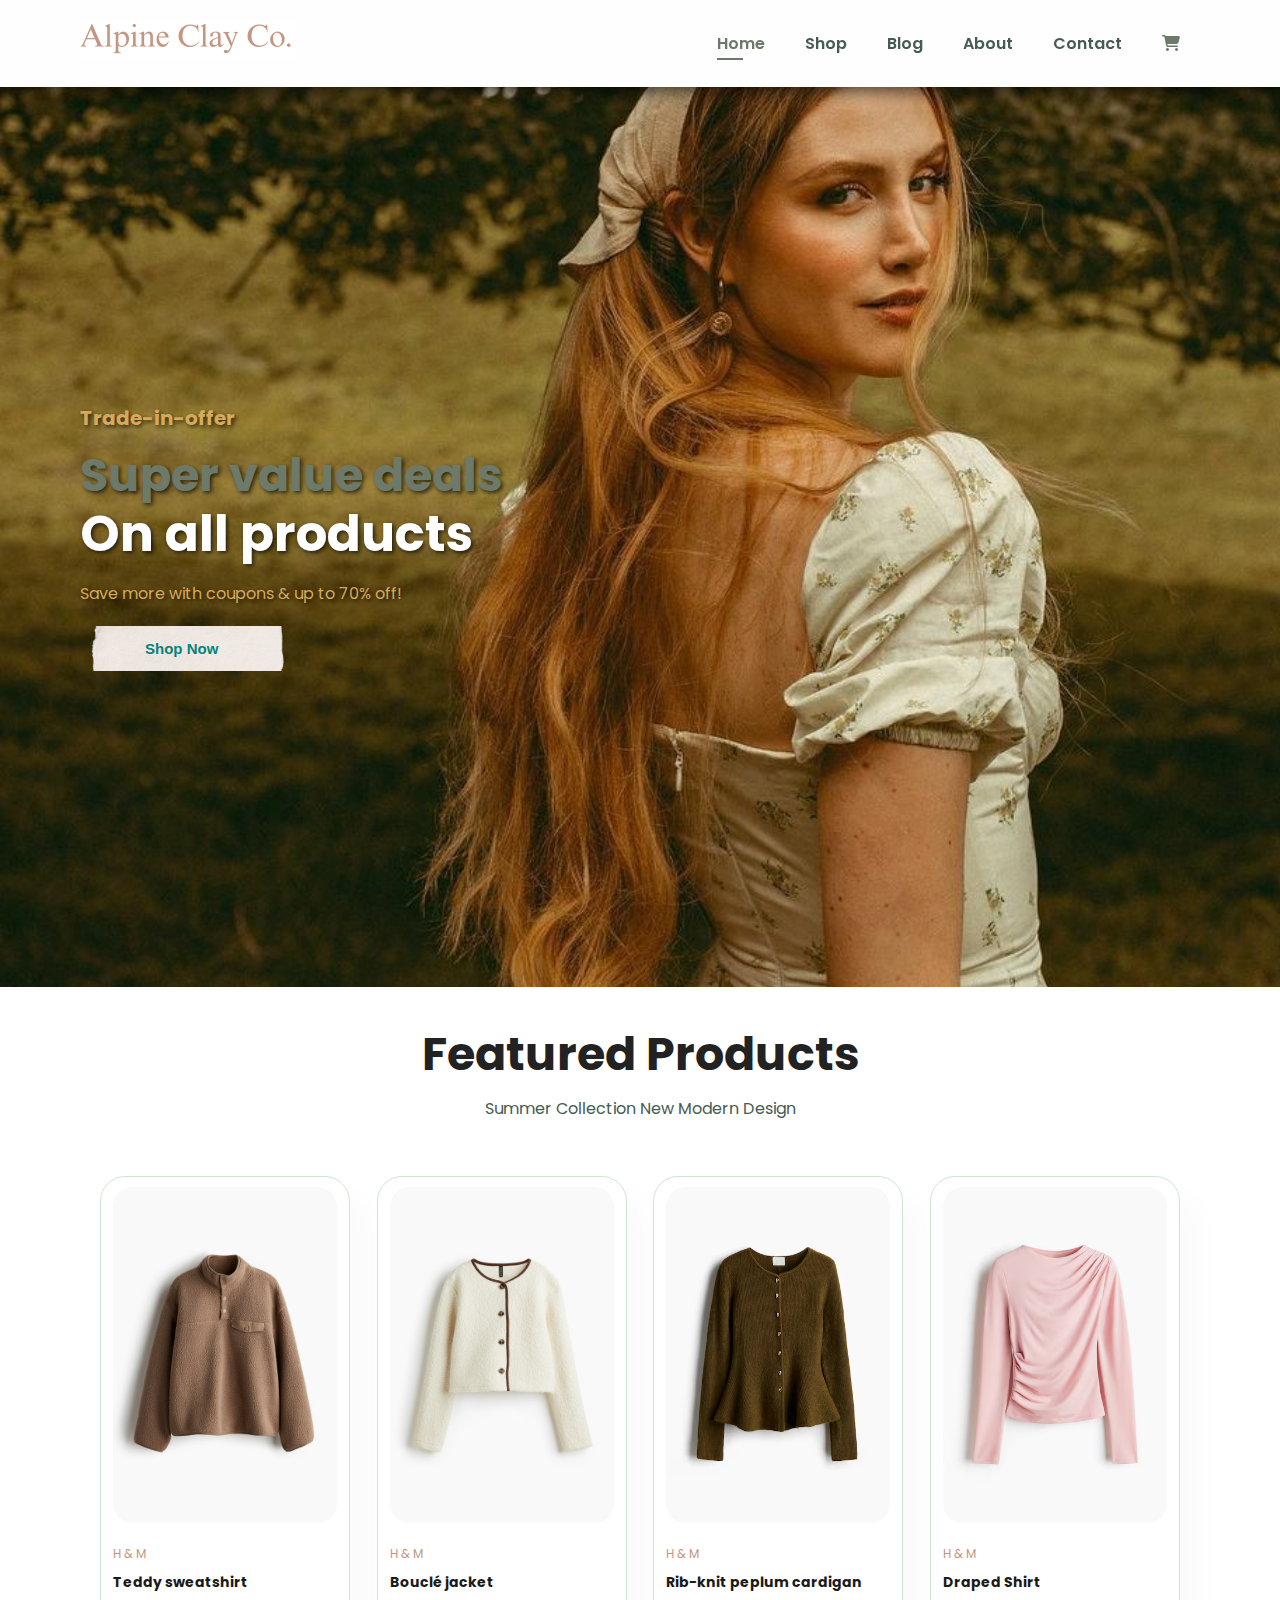
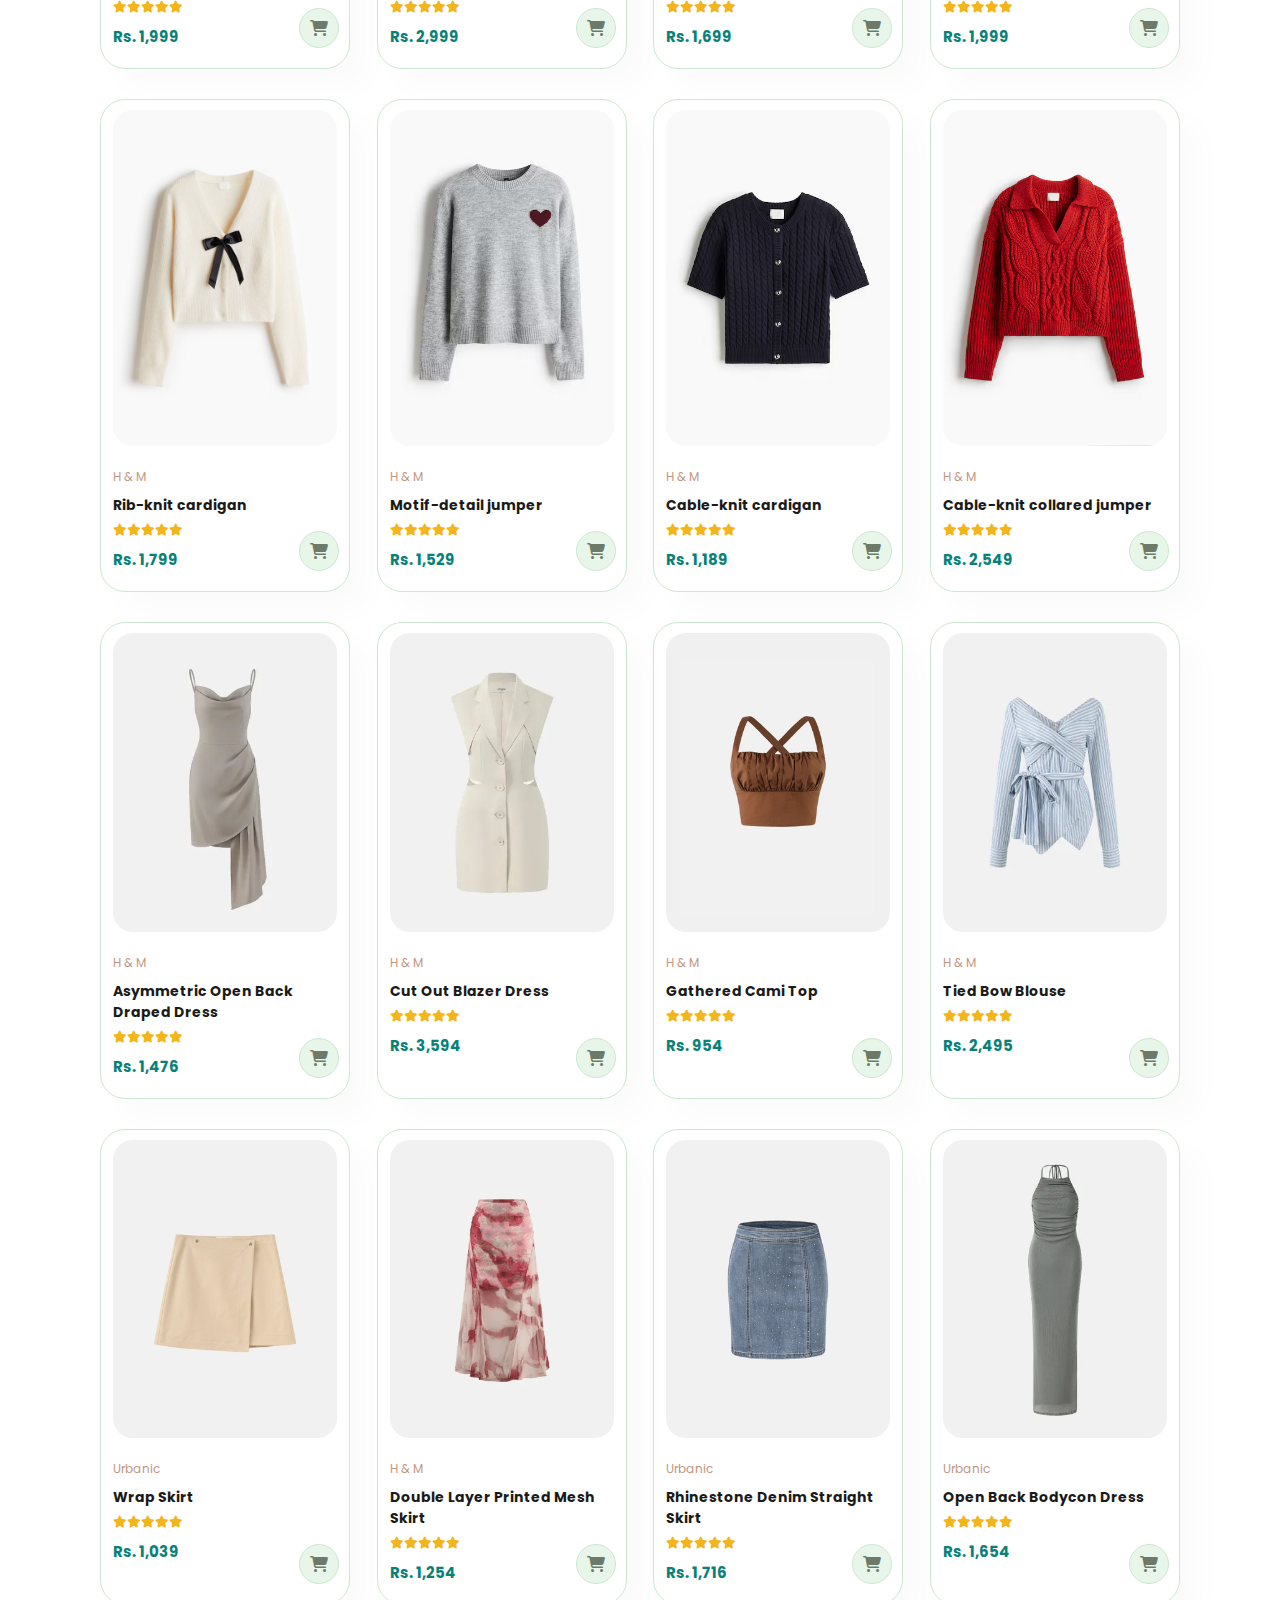
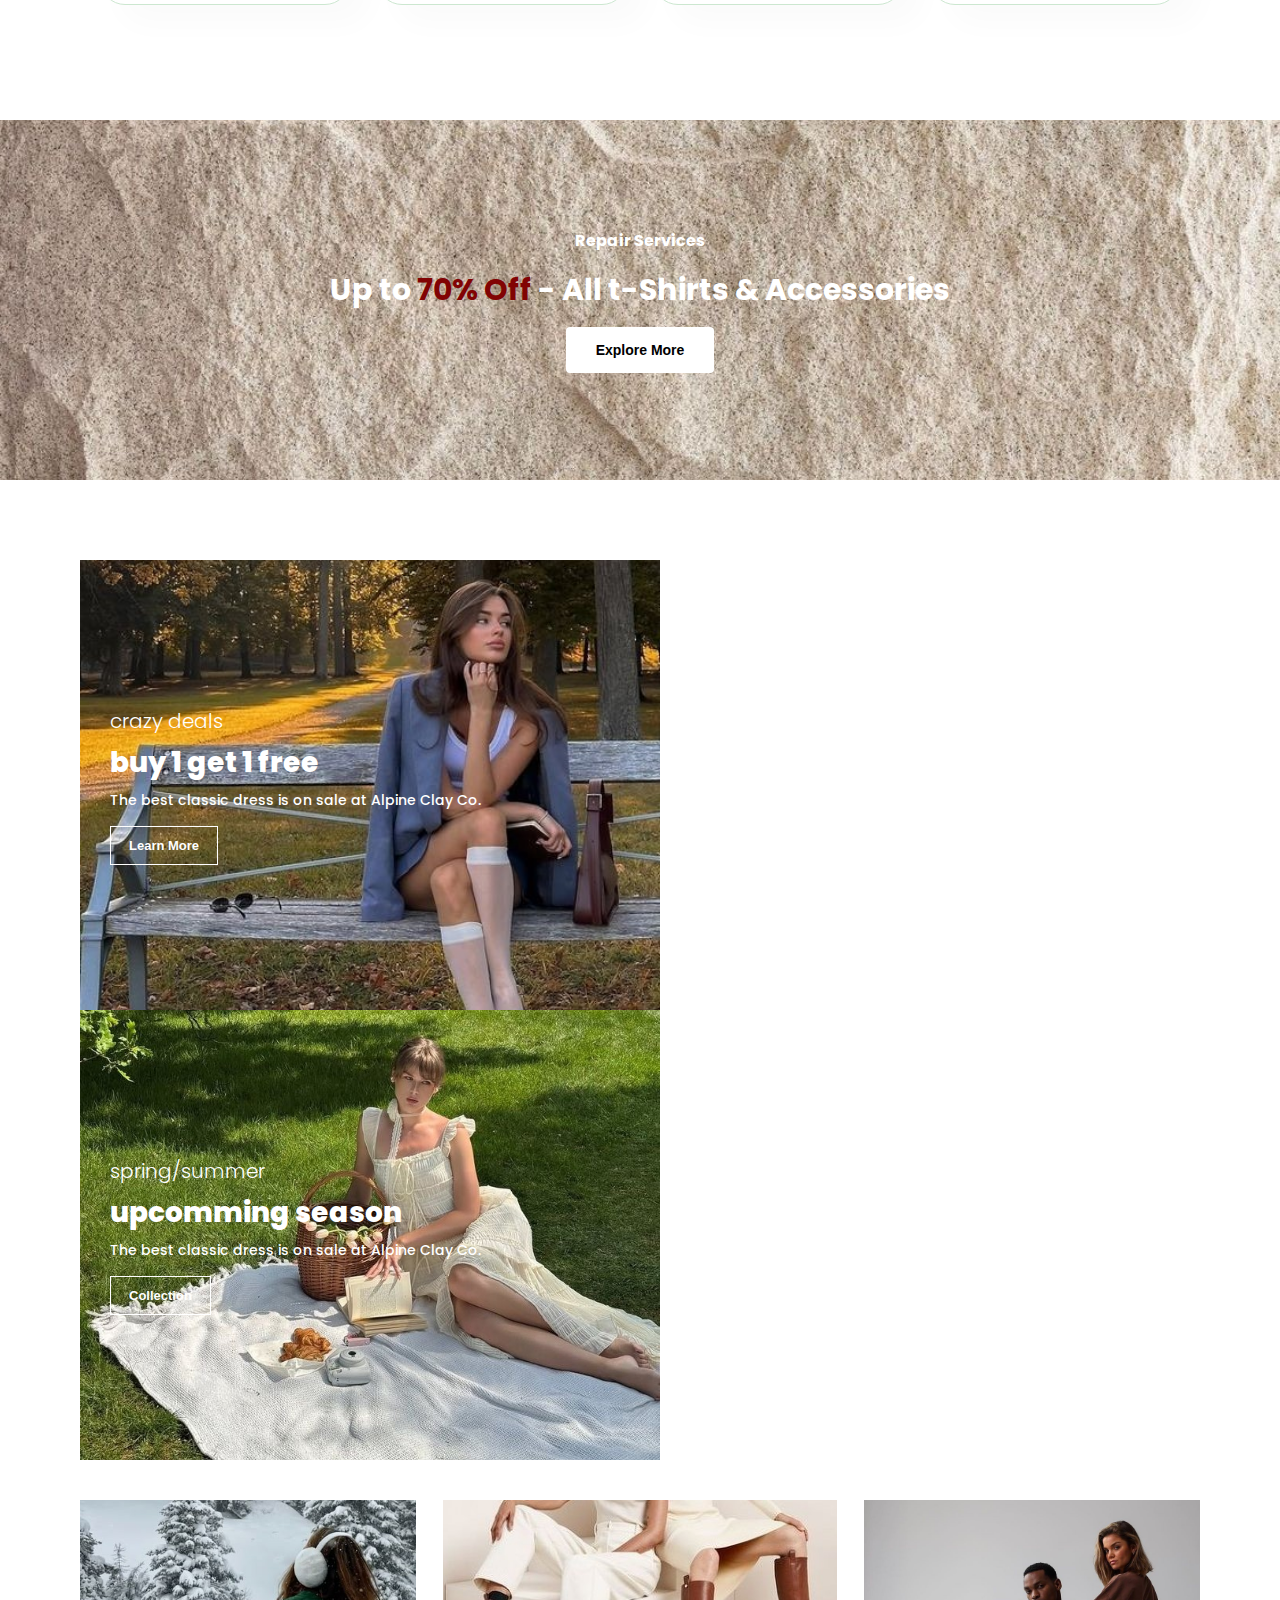
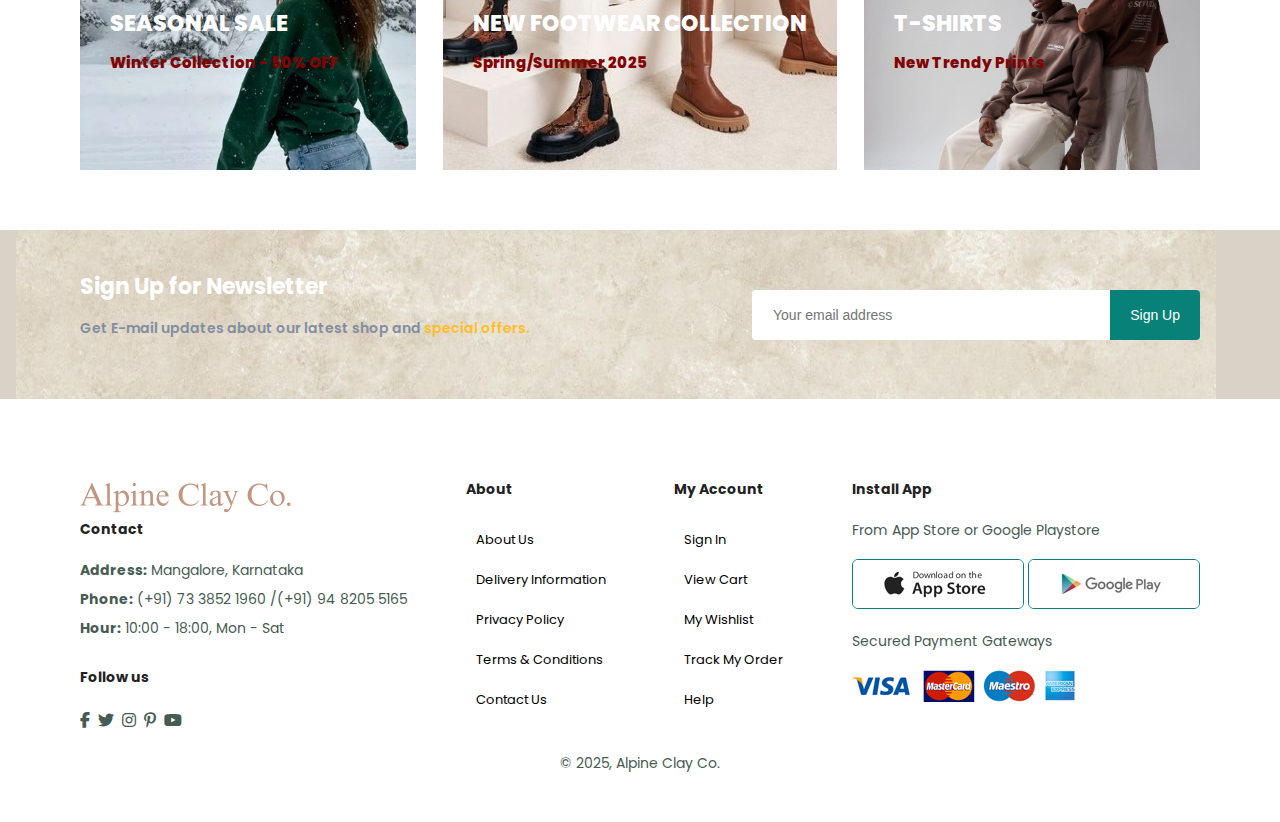
<file: index.html>
<!DOCTYPE html>
<html lang="en">
<head>
    <meta charset="UTF-8">
    <meta name="viewport" content="width=device-width, initial-scale=1.0">
    <title>Alpine Clay Co. - Luxury Shop</title>
    <link href='https://unpkg.com/boxicons@2.1.2/css/boxicons.min.css' rel='stylesheet'>
    <link rel="stylesheet" href="https://cdnjs.cloudflare.com/ajax/libs/font-awesome/6.5.2/css/all.min.css"/>
    <link href="https://fonts.googleapis.com/css2?family=Poppins:wght@400;500;600;700&display=swap" rel="stylesheet">
    <link rel="stylesheet" href="style.css">
    <link rel="icon" type="image/png" href="favicon.png" />
</head>
<body>
    
    <section id="header">
        <a href="#"><img src="logo.png" alt="logo"></a>
        <div>
            <ul id="navbar">
                <li><a class="active" href="index.html">Home</a></li>
                <li><a href="shop.html">Shop</a></li>
                <li><a href="blog.html">Blog</a></li>
                <li><a href="about.html">About</a></li>
                <li><a href="contact.html">Contact</a></li>
                <li id="lg-bag">
                    <a href="cart.html">
                        <i class="fa-solid fa-cart-shopping" style="color: #6d7969;"></i>
                    </a>
                </li>
                <a href="#" id="close"><i class="fas fa-times"></i></a>
            </ul>
        </div>
        <div id="mobile">
            <a href="cart.html"><i class="fa-solid fa-cart-shopping" style="color: #6d7969;"></i></a>
            <i id="bar" class="fas fa-outdent"></i>
        </div>
    </section>

    <section id="hero">
        <h4>Trade-in-offer</h4>
        <h2>Super value deals</h2>
        <h1>On all products</h1>
        <p>Save more with coupons & up to 70% off!</p>
        <a href="shop.html"><button>Shop Now</button></a>
    </section>
 
    <section id="product1" class="section-p1">
        <h2>Featured Products</h2>
        <p>Summer Collection New Modern Design</p>
        <div class="pro-container">
            <div 
                class="pro" 
                data-product-id="p1" 
                data-name="Teddy sweatshirt" 
                data-price="1999" 
                onclick="window.location.href='sproduct.html'"
            >
                <img src="img/p1.png" alt="Teddy sweatshirt" class="product-image">
                <div class="des">
                    <span>H & M</span>
                    <h5>Teddy sweatshirt</h5>
                    <div class="star">
                        <i class="fas fa-star"></i><i class="fas fa-star"></i><i class="fas fa-star"></i><i class="fas fa-star"></i><i class="fas fa-star"></i>
                    </div>
                    <h4>Rs. 1,999</h4>
                </div>
                <a href="#" class="cart" onclick="addToCart({id: 'p1', name: 'Teddy sweatshirt', price: 1999, image: 'img/p1.png'}); return false;">
                    <i class="fa-solid fa-cart-shopping" style="color: #6d7969;"></i>
                </a>
            </div>

            <div 
                class="pro" 
                data-product-id="p2" 
                data-name="Bouclé jacket" 
                data-price="2999" 
                onclick="window.location.href='sproduct2.html'"
            >
                <img src="img/p2.png" alt="Bouclé jacket" class="product-image">
                <div class="des">
                    <span>H & M</span>
                    <h5>Bouclé jacket</h5>
                    <div class="star">
                        <i class="fas fa-star"></i><i class="fas fa-star"></i><i class="fas fa-star"></i><i class="fas fa-star"></i><i class="fas fa-star"></i>
                    </div>
                    <h4>Rs. 2,999</h4>
                </div>
                <a href="#" class="cart" onclick="addToCart({id: 'p2', name: 'Bouclé jacket', price: 2999, image: 'img/p2.png'}); return false;">
                    <i class="fa-solid fa-cart-shopping" style="color: #6d7969;"></i>
                </a>
            </div>

            <div class="pro" data-product-id="p3" data-name="Rib-knit peplum cardigan" data-price="1699" >
                <img src="img/p3.png" alt="Rib-knit peplum cardigan" class="product-image">
                <div class="des">
                    <span>H & M</span>
                    <h5>Rib-knit peplum cardigan</h5>
                    <div class="star">
                        <i class="fas fa-star"></i><i class="fas fa-star"></i><i class="fas fa-star"></i><i class="fas fa-star"></i><i class="fas fa-star"></i>
                    </div>
                    <h4>Rs. 1,699</h4>
                </div>
                <a href="#" class="cart" onclick="addToCart({id: 'p3', name: 'Rib-knit peplum cardigan', price: 1699, image: 'img/p3.png'}); return false;">
                    <i class="fa-solid fa-cart-shopping" style="color: #6d7969;"></i>
                </a>
            </div>

            <div class="pro" data-product-id="p4" data-name="Draped Shirt" data-price="1999">
                <img src="img/p4.png" alt="Draped Shirt" class="product-image">
                <div class="des">
                    <span>H & M</span>
                    <h5>Draped Shirt</h5>
                    <div class="star">
                        <i class="fas fa-star"></i><i class="fas fa-star"></i><i class="fas fa-star"></i><i class="fas fa-star"></i><i class="fas fa-star"></i>
                    </div>
                    <h4>Rs. 1,999</h4>
                </div>
                <a href="#" class="cart" onclick="addToCart({id: 'p4', name: 'Draped Shirt', price: 1999, image: 'img/p4.png'}); return false;">
                    <i class="fa-solid fa-cart-shopping" style="color: #6d7969;"></i>
                </a>
            </div>

            <div class="pro" data-product-id="p5" data-name="Rib-knit cardigan" data-price="1799">
                <img src="img/p5.png" alt="Rib-knit cardigan" class="product-image">
                <div class="des">
                    <span>H & M</span>
                    <h5>Rib-knit cardigan</h5>
                    <div class="star">
                        <i class="fas fa-star"></i><i class="fas fa-star"></i><i class="fas fa-star"></i><i class="fas fa-star"></i><i class="fas fa-star"></i>
                    </div>
                    <h4>Rs. 1,799</h4>
                </div>
                <a href="#" class="cart" onclick="addToCart({id: 'p5', name: 'Rib-knit cardigan', price: 1799, image: 'img/p5.png'}); return false;">
                    <i class="fa-solid fa-cart-shopping" style="color: #6d7969;"></i>
                </a>
            </div>

            <div class="pro" data-product-id="p6" data-name="Motif-detail jumper" data-price="1529" >
                <img src="img/p6.png" alt="Motif-detail jumper" class="product-image">
                <div class="des">
                    <span>H & M</span>
                    <h5>Motif-detail jumper</h5>
                    <div class="star">
                        <i class="fas fa-star"></i><i class="fas fa-star"></i><i class="fas fa-star"></i><i class="fas fa-star"></i><i class="fas fa-star"></i>
                    </div>
                    <h4>Rs. 1,529</h4>
                </div>
                <a href="#" class="cart" onclick="addToCart({id: 'p6', name: 'Motif-detail jumper', price: 1529, image: 'img/p6.png'}); return false;">
                    <i class="fa-solid fa-cart-shopping" style="color: #6d7969;"></i>
                </a>
            </div>

            <div class="pro" data-product-id="p7" data-name="Cable-knit cardigan" data-price="1189">
                <img src="img/p7.png" alt="Cable-knit cardigan" class="product-image">
                <div class="des">
                    <span>H & M</span>
                    <h5>Cable-knit cardigan</h5>
                    <div class="star">
                        <i class="fas fa-star"></i><i class="fas fa-star"></i><i class="fas fa-star"></i><i class="fas fa-star"></i><i class="fas fa-star"></i>
                    </div>
                    <h4>Rs. 1,189</h4>
                </div>
                <a href="#" class="cart" onclick="addToCart({id: 'p7', name: 'Cable-knit cardigan', price: 1189, image: 'img/p7.png'}); return false;">
                    <i class="fa-solid fa-cart-shopping" style="color: #6d7969;"></i>
                </a>
            </div>

            <div class="pro" data-product-id="p8" data-name="Cable-knit collared jumper" data-price="2549">
                <img src="img/p8.png" alt="Cable-knit collared jumper" class="product-image">
                <div class="des">
                    <span>H & M</span>
                    <h5>Cable-knit collared jumper</h5>
                    <div class="star">
                        <i class="fas fa-star"></i><i class="fas fa-star"></i><i class="fas fa-star"></i><i class="fas fa-star"></i><i class="fas fa-star"></i>
                    </div>
                    <h4>Rs. 2,549</h4>
                </div>
                <a href="#" class="cart" onclick="addToCart({id: 'p8', name: 'Cable-knit collared jumper', price: 2549, image: 'img/p8.png'}); return false;">
                    <i class="fa-solid fa-cart-shopping" style="color: #6d7969;"></i>
                </a>
            </div>
            
            <div class="pro" data-product-id="n1" data-name="Asymmetric Open Back Draped Dress" data-price="1476" >
                <img src="img/n1.png" alt="Asymmetric Open Back Draped Dress" class="product-image">
                <div class="des">
                    <span>H & M</span>
                    <h5>Asymmetric Open Back Draped Dress</h5>
                    <div class="star">
                        <i class="fas fa-star"></i><i class="fas fa-star"></i><i class="fas fa-star"></i><i class="fas fa-star"></i><i class="fas fa-star"></i>
                    </div>
                    <h4>Rs. 1,476</h4>
                </div>
                <a href="#" class="cart" onclick="addToCart({id: 'n1', name: 'Asymmetric Open Back Draped Dress', price: 1476, image: 'img/n1.png'}); return false;">
                    <i class="fa-solid fa-cart-shopping" style="color: #6d7969;"></i>
                </a>
            </div>

            <div class="pro" data-product-id="n2" data-name="Cut Out Blazer Dress" data-price="3594">
                <img src="img/n2.png" alt="Cut Out Blazer Dress" class="product-image">
                <div class="des">
                    <span>H & M</span>
                    <h5>Cut Out Blazer Dress</h5>
                    <div class="star">
                        <i class="fas fa-star"></i><i class="fas fa-star"></i><i class="fas fa-star"></i><i class="fas fa-star"></i><i class="fas fa-star"></i>
                    </div>
                    <h4>Rs. 3,594</h4>
                </div>
                <a href="#" class="cart" onclick="addToCart({id: 'n2', name: 'Cut Out Blazer Dress', price: 3594, image: 'img/n2.png'}); return false;">
                    <i class="fa-solid fa-cart-shopping" style="color: #6d7969;"></i>
                </a>
            </div>
            
            <div class="pro" data-product-id="n3" data-name="Gathered Cami Top" data-price="954">
                <img src="img/n3.png" alt="Gathered Cami Top" class="product-image">
                <div class="des">
                    <span>H & M</span>
                    <h5>Gathered Cami Top</h5>
                    <div class="star">
                        <i class="fas fa-star"></i><i class="fas fa-star"></i><i class="fas fa-star"></i><i class="fas fa-star"></i><i class="fas fa-star"></i>
                    </div>
                    <h4>Rs. 954</h4>
                </div>
                <a href="#" class="cart" onclick="addToCart({id: 'n3', name: 'Gathered Cami Top', price: 954, image: 'img/n3.png'}); return false;">
                    <i class="fa-solid fa-cart-shopping" style="color: #6d7969;"></i>
                </a>
            </div>

            <div class="pro" data-product-id="n4" data-name="Tied Bow Blouse" data-price="2495">
                <img src="img/n4.png" alt="Tied Bow Blouse" class="product-image">
                <div class="des">
                    <span>H & M</span>
                    <h5>Tied Bow Blouse</h5>
                    <div class="star">
                        <i class="fas fa-star"></i><i class="fas fa-star"></i><i class="fas fa-star"></i><i class="fas fa-star"></i><i class="fas fa-star"></i>
                    </div>
                    <h4>Rs. 2,495</h4>
                </div>
                <a href="#" class="cart" onclick="addToCart({id: 'n4', name: 'Tied Bow Blouse', price: 2495, image: 'img/n4.png'}); return false;">
                    <i class="fa-solid fa-cart-shopping" style="color: #6d7969;"></i>
                </a>
            </div>

            <div class="pro" data-product-id="n5" data-name="Wrap Skirt" data-price="1039">
                <img src="img/n5.png" alt="Wrap Skirt" class="product-image">
                <div class="des">
                    <span>Urbanic</span>
                    <h5>Wrap Skirt</h5>
                    <div class="star">
                        <i class="fas fa-star"></i><i class="fas fa-star"></i><i class="fas fa-star"></i><i class="fas fa-star"></i><i class="fas fa-star"></i>
                    </div>
                    <h4>Rs. 1,039</h4>
                </div>
                <a href="#" class="cart" onclick="addToCart({id: 'n5', name: 'Wrap Skirt', price: 1039, image: 'img/n5.png'}); return false;">
                    <i class="fa-solid fa-cart-shopping" style="color: #6d7969;"></i>
                </a>
            </div>

            <div class="pro" data-product-id="n6" data-name="Double Layer Printed Mesh Skirt" data-price="1254" >
                <img src="img/n6.png" alt="Double Layer Printed Mesh Skirt" class="product-image">
                <div class="des">
                    <span>H & M</span>
                    <h5>Double Layer Printed Mesh Skirt</h5>
                    <div class="star">
                        <i class="fas fa-star"></i><i class="fas fa-star"></i><i class="fas fa-star"></i><i class="fas fa-star"></i><i class="fas fa-star"></i>
                    </div>
                    <h4>Rs. 1,254</h4>
                </div>
                <a href="#" class="cart" onclick="addToCart({id: 'n6', name: 'Double Layer Printed Mesh Skirt', price: 1254, image: 'img/n6.png'}); return false;">
                    <i class="fa-solid fa-cart-shopping" style="color: #6d7969;"></i>
                </a>
            </div>

            <div class="pro" data-product-id="n7" data-name="Rhinestone Denim Straight Skirt" data-price="1716">
                <img src="img/n7.png" alt="Rhinestone Denim Straight Skirt" class="product-image">
                <div class="des">
                    <span>Urbanic</span>
                    <h5>Rhinestone Denim Straight Skirt</h5>
                    <div class="star">
                        <i class="fas fa-star"></i><i class="fas fa-star"></i><i class="fas fa-star"></i><i class="fas fa-star"></i><i class="fas fa-star"></i>
                    </div>
                    <h4>Rs. 1,716</h4>
                </div>
                <a href="#" class="cart" onclick="addToCart({id: 'n7', name: 'Rhinestone Denim Straight Skirt', price: 1716, image: 'img/n7.png'}); return false;">
                    <i class="fa-solid fa-cart-shopping" style="color: #6d7969;"></i>
                </a>
            </div>

            <div class="pro" data-product-id="n8" data-name="Open Back Bodycon Dress" data-price="1654">
                <img src="img/n8.png" alt="Open Back Bodycon Dress" class="product-image">
                <div class="des">
                    <span>Urbanic</span>
                    <h5>Open Back Bodycon Dress</h5>
                    <div class="star">
                        <i class="fas fa-star"></i><i class="fas fa-star"></i><i class="fas fa-star"></i><i class="fas fa-star"></i><i class="fas fa-star"></i>
                    </div>
                    <h4>Rs. 1,654</h4>
                </div>
                <a href="#" class="cart" onclick="addToCart({id: 'n8', name: 'Open Back Bodycon Dress', price: 1654, image: 'img/n8.png'}); return false;">
                    <i class="fa-solid fa-cart-shopping" style="color: #6d7969;"></i>
                </a>
            </div>
        </div>
    </section>

    <section id="banner" class="section-m1">
        <h4>Repair Services</h4>
        <h2>Up to <span>70% Off</span> - All t-Shirts & Accessories</h2>
        <button class="normal">Explore More</button>
    </section>
    
    <section id="sm-banner" class="section-p1">
        <div class="banner-box">
            <h4>crazy deals</h4>
            <h2>buy 1 get 1 free</h2>
            <span>The best classic dress is on sale at Alpine Clay Co.</span>
            <button class="white">Learn More</button>
        </div>
        <div class="banner-box banner-box2">
            <h4>spring/summer</h4>
            <h2>upcomming season</h2>
            <span>The best classic dress is on sale at Alpine Clay Co.</span>
            <button class="white">Collection</button>
        </div>
    </section>

    <section id="banner3">
        <div class="banner-box">
            <h2>SEASONAL SALE</h2>
            <h3>Winter Collection - 50% OFF</h3>
        </div>
        <div class="banner-box banner-box2">
            <h2>NEW FOOTWEAR COLLECTION</h2>
            <h3>Spring/Summer 2025</h3>
        </div>
        <div class="banner-box banner-box3">
            <h2>T-SHIRTS</h2>
            <h3>New Trendy Prints</h3>
        </div>
    </section>
    
    <section id="newsletter" class="section-p1 section-m1">
        <div class="newstext">
            <h4>Sign Up for Newsletter</h4>
            <p>Get E-mail updates about our latest shop and <span>special offers.</span></p>
        </div>
        <div class="form">
            <input type="text" id="newsletter-email" placeholder="Your email address" required>
            <button id="newsletter-submit">Sign Up</button>
        </div> 
    </section>

    <footer class="section-p1">
        <div class="col">
            <img class="loho" src="logo.png" alt="Alpine Clay Co. logo">
            <h4>Contact</h4>
            <p><strong>Address:</strong> Mangalore, Karnataka</p>
            <p><strong>Phone:</strong> (+91) 73 3852 1960 /(+91) 94 8205 5165</p>
            <p><strong>Hour:</strong> 10:00 - 18:00, Mon - Sat</p>
            <div class="follow">
                <h4>Follow us</h4>
                <div class="icon">
                    <i class="fab fa-facebook-f"></i>
                    <i class="fab fa-twitter"></i>
                    <i class="fab fa-instagram"></i>
                    <i class="fab fa-pinterest-p"></i>
                    <i class="fab fa-youtube"></i>
                </div>
            </div>
        </div>

        <div class="col">
            <h4>About</h4>
            <a href="#">About Us</a>
            <a href="#">Delivery Information</a>
            <a href="#">Privacy Policy</a>
            <a href="#">Terms & Conditions</a>
            <a href="#">Contact Us</a>
        </div>

        <div class="col">
            <h4>My Account</h4>
            <a href="#">Sign In</a>
            <a href="#">View Cart</a>
            <a href="#">My Wishlist</a>
            <a href="#">Track My Order</a>
            <a href="#">Help</a>
        </div>

        <div class="col install">
            <h4>Install App</h4>
            <p>From App Store or Google Playstore</p>
            <div class="row">
                <img src="img/app.jpg" alt="Download from App Store">
                <img src="img/play.jpg" alt="Download from Google Play">
            </div>
            <p>Secured Payment Gateways</p>
            <img src="img/pay.png" alt="Payment Gateways">
        </div>

        <div class="copyright">
            <p>&copy; 2025, Alpine Clay Co.</p>
        </div>
    </footer>

    <script src="script.js"></script>
    <script>
        // Newsletter form logic remains local
        document.getElementById('newsletter-submit').addEventListener('click', function(e) {
            e.preventDefault();
            const emailInput = document.getElementById('newsletter-email');
            if (emailInput.value && emailInput.checkValidity()) {
                alert("Thank you for submitting");
                emailInput.value = '';
            } else {
                alert("Please enter a valid email address.");
            }
        });
    </script>
</body>
</html>
</file>
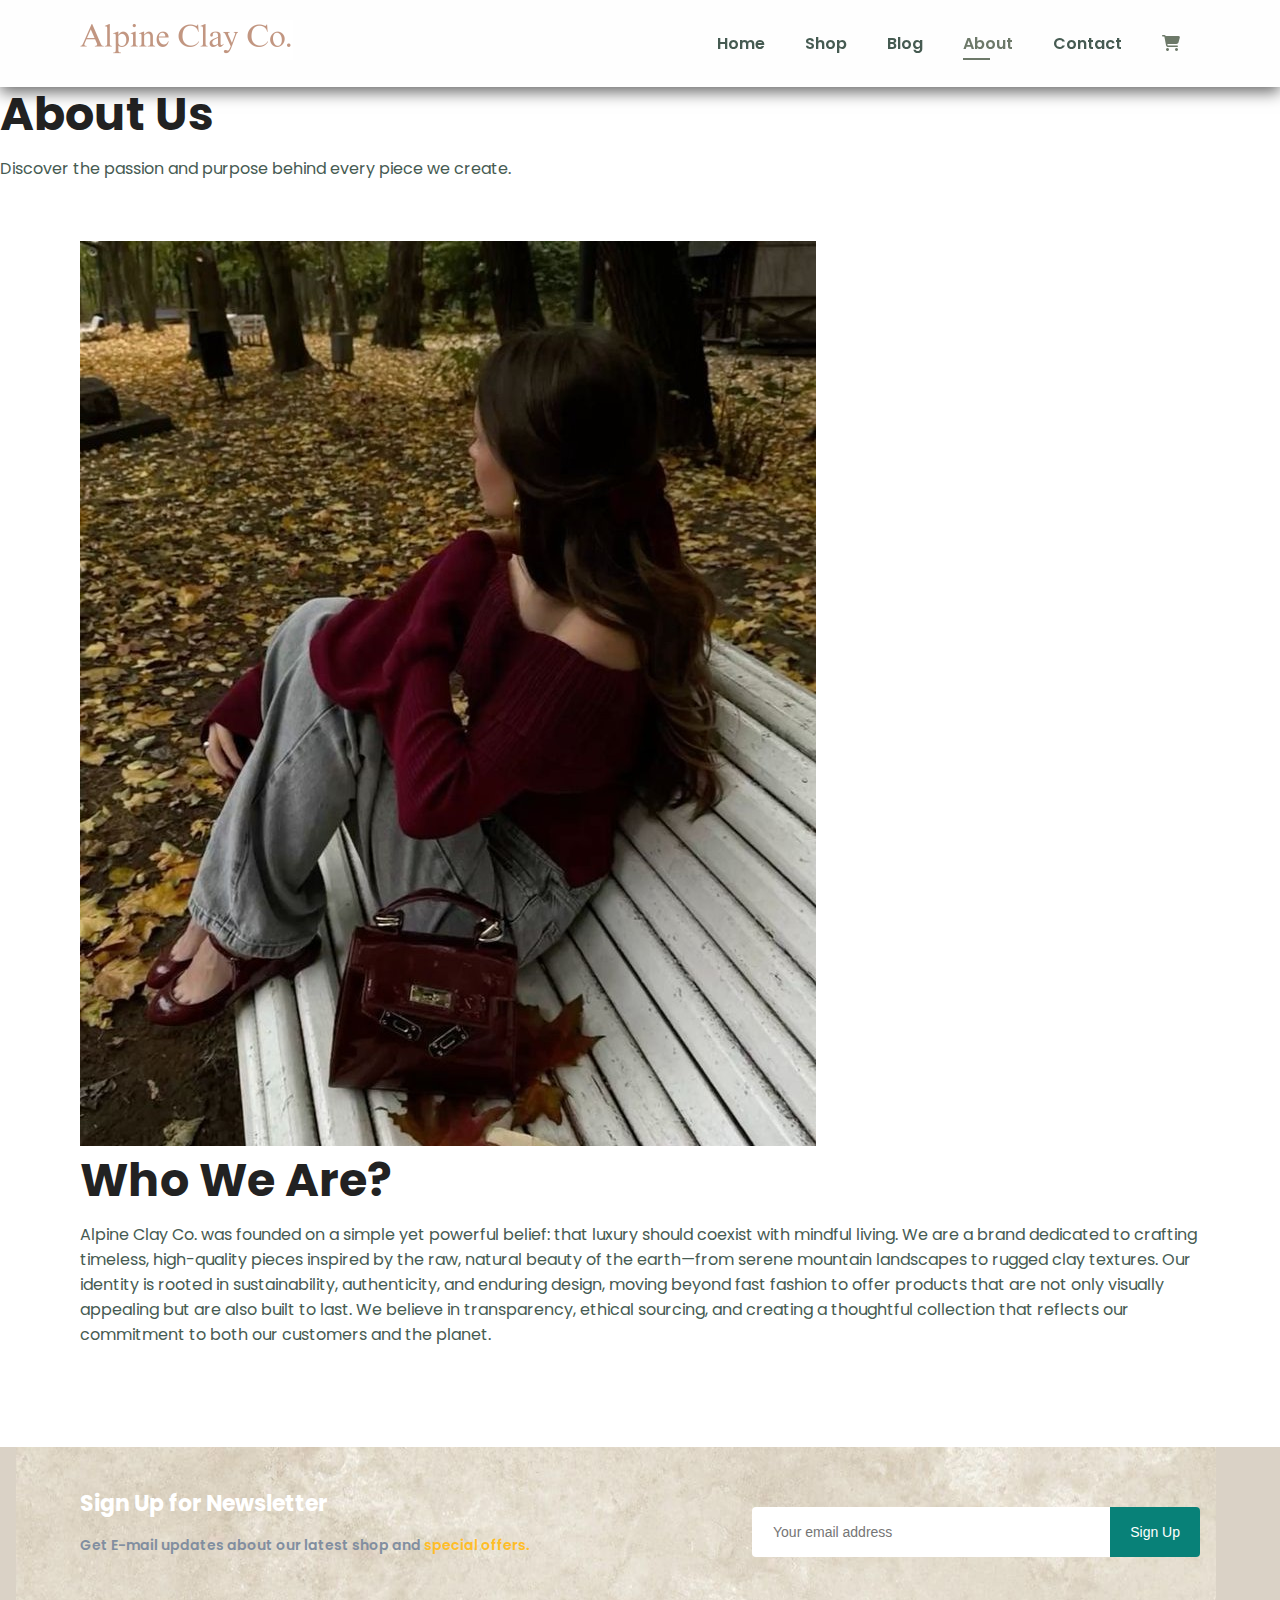
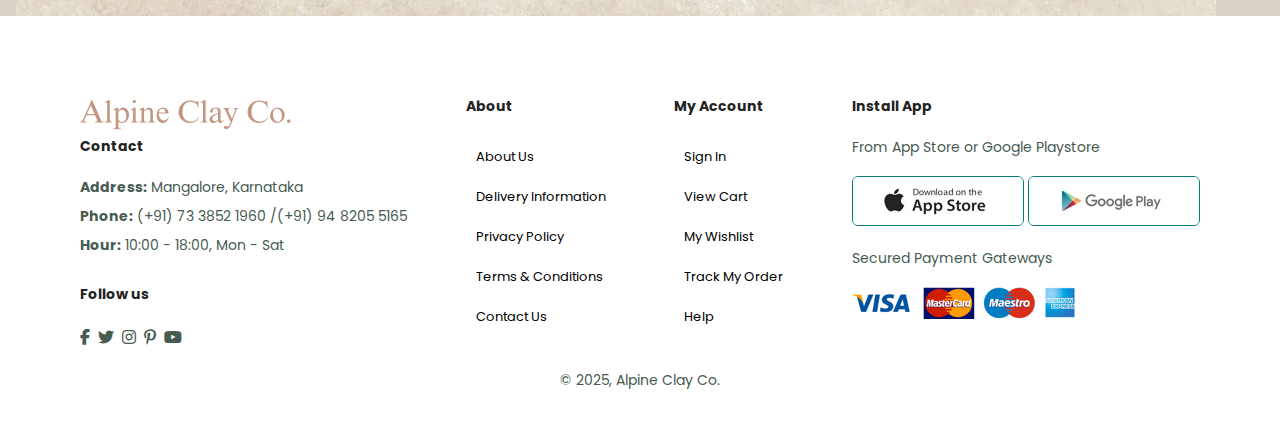
<file: about.html>
<!DOCTYPE html>

<html lang="en">

<head>

    <meta charset="UTF-8">

    <meta name="viewport" content="width=device-width, initial-scale=1.0">

    <title>Alpine Clay Co. - Luxury Shop</title>

    <link href='https://unpkg.com/boxicons@2.1.2/css/boxicons.min.css' rel='stylesheet'>

    <link rel="stylesheet" href="style.css">

        <link rel="stylesheet" href="https://cdnjs.cloudflare.com/ajax/libs/font-awesome/6.5.2/css/all.min.css"/>
    <link rel="icon" type="image/png" href="favicon.png" />

</head>

<body>

    <section id="header">

        <a href="#"><img src="logo.png" alt="logo"></a>

        <div>

            <ul id="navbar">

                <li><a href="index.html">Home</a></li>

                <li><a href="shop.html">Shop</a></li>

                <li><a href="blog.html">Blog</a></li>

                <li><a class="active" href="about.html">About</a></li>

                <li><a href="contact.html">Contact</a></li>

                <li id="lg-bag"><a href="cart.html"><i class="fa-solid fa-cart-shopping" style="color: #6d7969;"></i></a></li>

                <a href="#" id="close"><i class="fas fa-times"></i></a>

            </ul>

        </div>

        <div id="mobile">

            <a href="cart.html"><i class="fa-solid fa-cart-shopping" style="color: #6d7969;"></i></a>

            <i id="bar" class="fas fa-outdent"></i>

        </div>

    </section>



    <section id="page-header" class="about-header">



    <h2>About Us</h2>

    <p>Discover the passion and purpose behind every piece we create.</p>



    </section>



    <section id="about-head" class="section-p1">

        <img src="img/a6.jpg" alt="">

        <div>

            <h2>Who We Are?</h2>

            <p>Alpine Clay Co. was founded on a simple yet powerful belief: that luxury should coexist with mindful living. We are a brand dedicated to crafting timeless, high-quality pieces inspired by the raw, natural beauty of the earth—from serene mountain landscapes to rugged clay textures. Our identity is rooted in sustainability, authenticity, and enduring design, moving beyond fast fashion to offer products that are not only visually appealing but are also built to last. We believe in transparency, ethical sourcing, and creating a thoughtful collection that reflects our commitment to both our customers and the planet.</p>

        </div>

    </section>


    <section id="newsletter" class="section-p1 section-m1">

        <div class="newstext">

            <h4>Sign Up for Newsletter</h4>

            <p>Get E-mail updates about our latest shop and <span>special offers.</span></p>

        </div>

        <div class="form">

            <input type="text" placeholder="Your email address">

            <button>Sign Up</button>

        </div>  

    </section>



    <footer class="section-p1">

        <div class="col">

            <img class="loho" src="logo.png" alt="">

            <h4>Contact</h4>

            <p><strong>Address:</strong> Mangalore, Karnataka</p>

            <p><strong>Phone:</strong> (+91) 73 3852 1960 /(+91) 94 8205 5165</p>

            <p><strong>Hour:</strong> 10:00 - 18:00, Mon - Sat</p>

 

            <div class="follow">

                <h4>Follow us</h4>

                <div class="icon">

                    <i class="fab fa-facebook-f"></i>

                    <i class="fab fa-twitter"></i>

                    <i class="fab fa-instagram"></i>

                    <i class="fab fa-pinterest-p"></i>

                    <i class="fab fa-youtube"></i>

                </div>

            </div>

        </div>



        <div class="col">

            <h4>About</h4>

            <a href="#">About Us</a>

            <a href="#">Delivery Information</a>

            <a href="#">Privacy Policy</a>

            <a href="#">Terms & Conditions</a>

            <a href="#">Contact Us</a>

        </div>



        <div class="col">

            <h4>My Account</h4>

            <a href="#">Sign In</a>

            <a href="#">View Cart</a>

            <a href="#">My Wishlist</a>

            <a href="#">Track My Order</a>

            <a href="#">Help</a>

        </div>



        <div class="col install">

            <h4>Install App</h4>

            <p>From App Store or Google Playstore</p>

            <div class="row">

                <img src="img/app.jpg" alt="">

                <img src="img/play.jpg" alt="">

            </div>

            <p>Secured Payment Gateways</p>

            <img src="img/pay.png" alt="">

        </div>



        <div class="copyright">

            <p>&copy; 2025, Alpine Clay Co.</p>

        </div>

    </footer>



    <script src="script.js"></script>

</body>

</html>
</file>
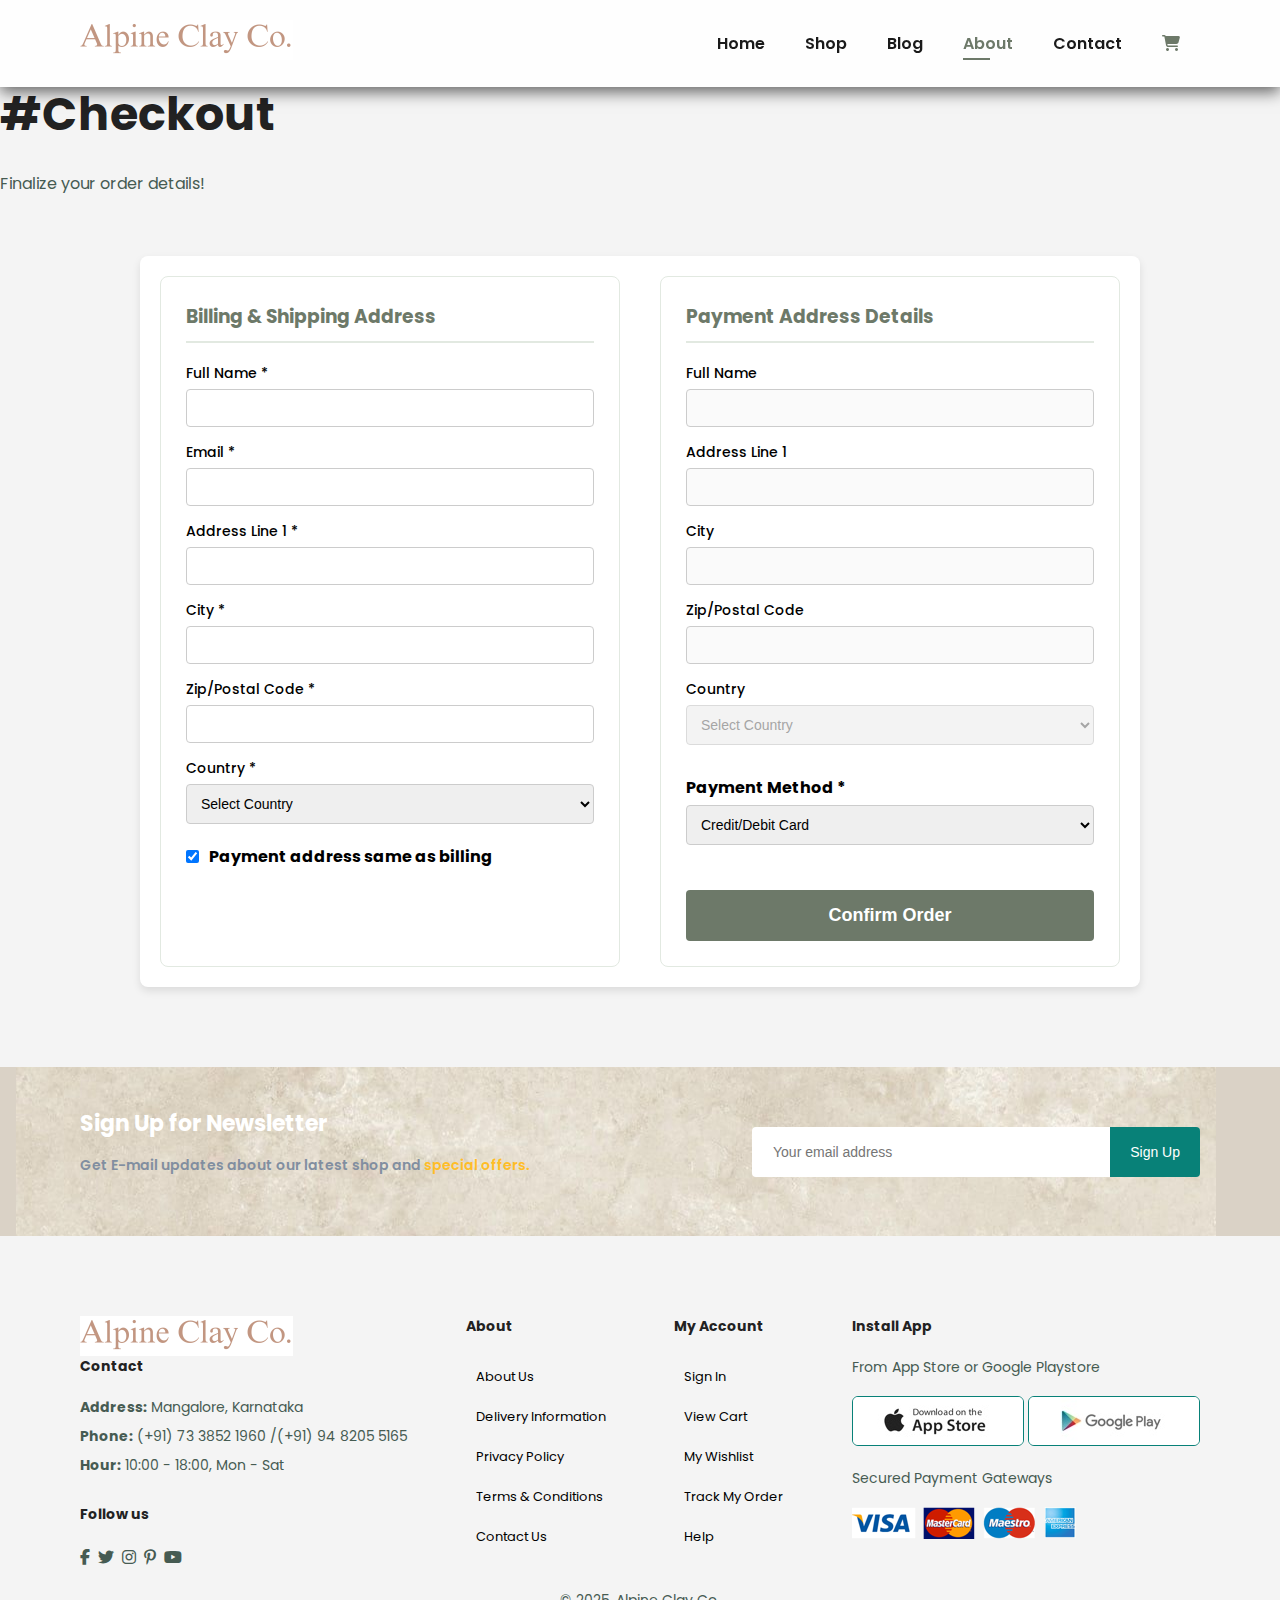
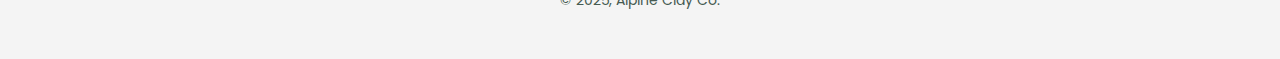
<file: billing.html>
<!DOCTYPE html>
<html lang="en">
<head>
    <meta charset="UTF-8">
    <meta name="viewport" content="width=device-width, initial-scale=1.0">
    <title>Alpine Clay Co. - Checkout & Billing</title>
    <link href='https://unpkg.com/boxicons@2.1.2/css/boxicons.min.css' rel='stylesheet'>
    <link rel="stylesheet" href="https://cdnjs.cloudflare.com/ajax/libs/font-awesome/6.5.2/css/all.min.css"/>
    <link href="https://fonts.googleapis.com/css2?family=Poppins:wght@400;500;600;700&display=swap" rel="stylesheet">
    <link rel="stylesheet" href="style.css">
    <link rel="icon" type="image/png" href="favicon.png" />
    
    <style>
        /* General Layout */
        body { font-family: 'Poppins', sans-serif; margin: 0; padding: 0; background-color: #f4f4f4; }
        .section-p1 { padding: 40px 80px; }
        
        #navbar { display: flex; align-items: center; justify-content: center; }
        #navbar li { list-style: none; padding: 0 20px; position: relative; }
        #navbar li a { text-decoration: none; font-size: 16px; font-weight: 600; color: #1a1a1a; transition: 0.3s ease; }
        #navbar li a:hover, #navbar li a.active { color: #6d7969; }
        #page-header h2 { font-size: 46px; padding-bottom: 15px; }
        #mobile, #close { display: none; }

        /* === BILLING FORM STYLES - CENTERING APPLIED HERE === */
        #checkout-container {
            /* Changed to center the form element horizontally */
            display: flex; 
            justify-content: center;
            flex-wrap: wrap;
            padding: 40px 80px;
            background-color: #f4f4f4; /* Set background outside form for contrast */
        }
        
        #billing-form {
            /* This div contains both sections and will limit the max width */
            display: flex;
            justify-content: space-around; /* Distribute space between the two columns */
            flex-wrap: wrap;
            gap: 40px;
            max-width: 1000px; /* Max width for appeal on large screens */
            width: 100%;
            background-color: #fff; /* White background for the form area */
            padding: 20px;
            box-shadow: 0 4px 8px rgba(0,0,0,0.1);
            border-radius: 8px;
        }
        
        .form-section {
            flex: 1;
            min-width: 300px;
            padding: 25px;
            border: 1px solid #e2e9e1; /* Re-added border to individual sections */
            border-radius: 8px;
        }
        .form-section h3 {
            margin-bottom: 20px;
            color: #6d7969;
            border-bottom: 2px solid #e2e9e1;
            padding-bottom: 10px;
        }
        .form-group {
            margin-bottom: 15px;
        }
        .form-group label {
            display: block;
            margin-bottom: 5px;
            font-weight: 500;
            font-size: 14px;
        }
        .form-group input, .form-group select {
            width: 100%;
            padding: 10px;
            border: 1px solid #ccc;
            border-radius: 4px;
            box-sizing: border-box;
            font-size: 14px;
        }
        
        /* Checkbox for same address */
        #same-address-group {
            margin-top: 20px;
            display: flex;
            align-items: center;
        }
        #same-address-group input {
            width: auto;
            margin-right: 10px;
        }

        /* Confirmation Button */
        #confirm-order-button {
            width: 100%;
            padding: 15px;
            background-color: #6d7969;
            color: #fff;
            border: none;
            border-radius: 4px;
            font-size: 18px;
            font-weight: 700;
            cursor: pointer;
            margin-top: 30px;
            transition: background-color 0.3s;
        }
        #confirm-order-button:hover {
            background-color: #4a5347;
        }

        /* Footer and Newsletter styles (for context) */
        .section-m1 { margin-top: 40px; }
        /* Responsive adjustments */
        @media (max-width: 799px) {
            .section-p1 { padding: 40px 20px; }
            #header { padding: 10px 30px; }
            #checkout-container {
                padding: 40px 20px;
            }
            #billing-form {
                gap: 20px;
                padding: 15px;
                box-shadow: none;
            }
            .form-section {
                min-width: 100%;
            }
        }
    </style>
</head>
<body>
    
    <section id="header">

        <a href="#"><img src="logo.png" alt="logo"></a>



        <div>

            <ul id="navbar">

                <li><a href="index.html">Home</a></li>

                <li><a href="shop.html">Shop</a></li>

                <li><a href="blog.html">Blog</a></li>

                <li><a class="active" href="about.html">About</a></li>

                <li><a href="contact.html">Contact</a></li>

                <li id="lg-bag"><a href="cart.html"><i class="fa-solid fa-cart-shopping" style="color: #6d7969;"></i></a></li>

                <a href="#" id="close"><i class="fas fa-times"></i></a>

            </ul>

        </div>



        <div id="mobile">

            <a href="cart.html"><i class="fa-solid fa-cart-shopping" style="color: #6d7969;"></i></a>

            <i id="bar" class="fas fa-outdent"></i>

        </div>

    </section>

    <section id="page-header" class="about-header">
        <h2>#Checkout</h2>
        <p>Finalize your order details!</p>
    </section>

    <section id="checkout-container">
        <form id="billing-form" onsubmit="confirmOrder(event)">
            
            <div class="form-section">
                <h3>Billing & Shipping Address</h3>
                
                <div class="form-group">
                    <label for="fullName">Full Name *</label>
                    <input type="text" id="fullName" name="fullName" required>
                </div>
                <div class="form-group">
                    <label for="email">Email *</label>
                    <input type="email" id="email" name="email" required>
                </div>
                <div class="form-group">
                    <label for="address">Address Line 1 *</label>
                    <input type="text" id="address" name="address" required>
                </div>
                <div class="form-group">
                    <label for="city">City *</label>
                    <input type="text" id="city" name="city" required>
                </div>
                <div class="form-group">
                    <label for="zip">Zip/Postal Code *</label>
                    <input type="text" id="zip" name="zip" required>
                </div>
                <div class="form-group">
                    <label for="country">Country *</label>
                    <select id="country" name="country" required>
                        <option value="">Select Country</option>
                        <option value="IN">India</option>
                        <option value="US">United States</option>
                        <option value="CA">Canada</option>
                    </select>
                </div>
                
                <div id="same-address-group">
                    <input type="checkbox" id="sameAsBilling" checked>
                    <label for="sameAsBilling" style="font-weight: bold;">Payment address same as billing</label>
                </div>
            </div>

            <div class="form-section" id="payment-address-section">
                <h3>Payment Address Details</h3>
                
                <div class="form-group">
                    <label for="p_fullName">Full Name</label>
                    <input type="text" id="p_fullName" name="p_fullName">
                </div>
                <div class="form-group">
                    <label for="p_address">Address Line 1</label>
                    <input type="text" id="p_address" name="p_address">
                </div>
                <div class="form-group">
                    <label for="p_city">City</label>
                    <input type="text" id="p_city" name="p_city">
                </div>
                <div class="form-group">
                    <label for="p_zip">Zip/Postal Code</label>
                    <input type="text" id="p_zip" name="p_zip">
                </div>
                <div class="form-group">
                    <label for="p_country">Country</label>
                    <select id="p_country" name="p_country">
                        <option value="">Select Country</option>
                        <option value="IN">India</option>
                        <option value="US">United States</option>
                        <option value="CA">Canada</option>
                    </select>
                </div>
                
                <div class="form-group" style="margin-top: 30px;">
                    <label for="paymentMethod" style="font-size: 16px; font-weight: 700;">Payment Method *</label>
                    <select id="paymentMethod" name="paymentMethod" required>
                        <option value="card">Credit/Debit Card</option>
                        <option value="cod">Cash on Delivery</option>
                        <option value="paypal">PayPal</option>
                    </select>
                </div>
                
                <button type="submit" id="confirm-order-button">Confirm Order</button>

            </div>

        </form>
    </section>

    <section id="newsletter" class="section-p1 section-m1">
        <div class="newstext">
            <h4>Sign Up for Newsletter</h4>
            <p>Get E-mail updates about our latest shop and <span>special offers.</span></p>
        </div>
        <div class="form">
            <input type="text" id="newsletter-email" placeholder="Your email address" required>
            <button id="newsletter-submit">Sign Up</button>
        </div>  
    </section>

    <footer class="section-p1">
        <div class="col">
            <img class="loho" src="logo.png" alt="Alpine Clay Co. logo">
            <h4>Contact</h4>
            <p><strong>Address:</strong> Mangalore, Karnataka</p>
            <p><strong>Phone:</strong> (+91) 73 3852 1960 /(+91) 94 8205 5165</p>
            <p><strong>Hour:</strong> 10:00 - 18:00, Mon - Sat</p>
            <div class="follow">
                <h4>Follow us</h4>
                <div class="icon">
                    <i class="fab fa-facebook-f"></i>
                    <i class="fab fa-twitter"></i>
                    <i class="fab fa-instagram"></i>
                    <i class="fab fa-pinterest-p"></i>
                    <i class="fab fa-youtube"></i>
                </div>
            </div>
        </div>
        <div class="col">
            <h4>About</h4>
            <a href="#">About Us</a>
            <a href="#">Delivery Information</a>
            <a href="#">Privacy Policy</a>
            <a href="#">Terms & Conditions</a>
            <a href="#">Contact Us</a>
        </div>
        <div class="col">
            <h4>My Account</h4>
            <a href="#">Sign In</a>
            <a href="#">View Cart</a>
            <a href="#">My Wishlist</a>
            <a href="#">Track My Order</a>
            <a href="#">Help</a>
        </div>
        <div class="col install">
            <h4>Install App</h4>
            <p>From App Store or Google Playstore</p>
            <div class="row">
                <img src="img/app.jpg" alt="Download from App Store">
                <img src="img/play.jpg" alt="Download from Google Play">
            </div>
            <p>Secured Payment Gateways</p>
            <img src="img/pay.png" alt="Payment Gateways">
        </div>
        <div class="copyright">
            <p>&copy; 2025, Alpine Clay Co.</p>
        </div>
    </footer>

    <script src="script.js"></script>
    <script>
        // === BILLING FORM LOGIC ===
        
        // Function to toggle payment address fields
        document.getElementById('sameAsBilling').addEventListener('change', function() {
            const paymentAddressInputs = document.getElementById('payment-address-section').querySelectorAll('input, select');
            const isChecked = this.checked;

            paymentAddressInputs.forEach(input => {
                if (input.id.startsWith('p_') && input.id !== 'paymentMethod') {
                    input.disabled = isChecked;
                    input.required = !isChecked;
                    
                    if (isChecked) {
                        input.value = '';
                    }
                }
            });
        });
        
        /**
         * Confirms the order, shows the "Thank you" popup, and redirects to home.
         * @param {Event} e 
         */
        function confirmOrder(e) {
            e.preventDefault();
            
            // Basic form validation check
            const form = document.getElementById('billing-form');
            if (form.checkValidity()) {
                
                // 1. CLEAR THE CART
                localStorage.removeItem('shoppingCart');
                
                // 2. SHOW CONFIRMATION POPUP (using the requested alert style)
                alert("Thank You For Submitting. Your order has been placed!");

                // 3. REDIRECT TO HOME PAGE
                window.location.href = 'index.html';

            } else {
                // If form is invalid, rely on browser default error messages to guide user
                alert("Please fill in all required fields.");
            }
        }
        
        // === NEWSLETTER LOGIC (copied from previous pages) ===
        document.getElementById('newsletter-submit').addEventListener('click', function(e) {
            e.preventDefault();
            const emailInput = document.getElementById('newsletter-email');
            if (emailInput.value && emailInput.checkValidity()) {
                alert("Thank you for submitting");
                emailInput.value = '';
            } else {
                alert("Please enter a valid email address.");
            }
        });
        
        // Initialize the form state on load
        document.addEventListener('DOMContentLoaded', () => {
            document.getElementById('sameAsBilling').dispatchEvent(new Event('change'));
        });
        
    </script>
</body>
</html>
</file>
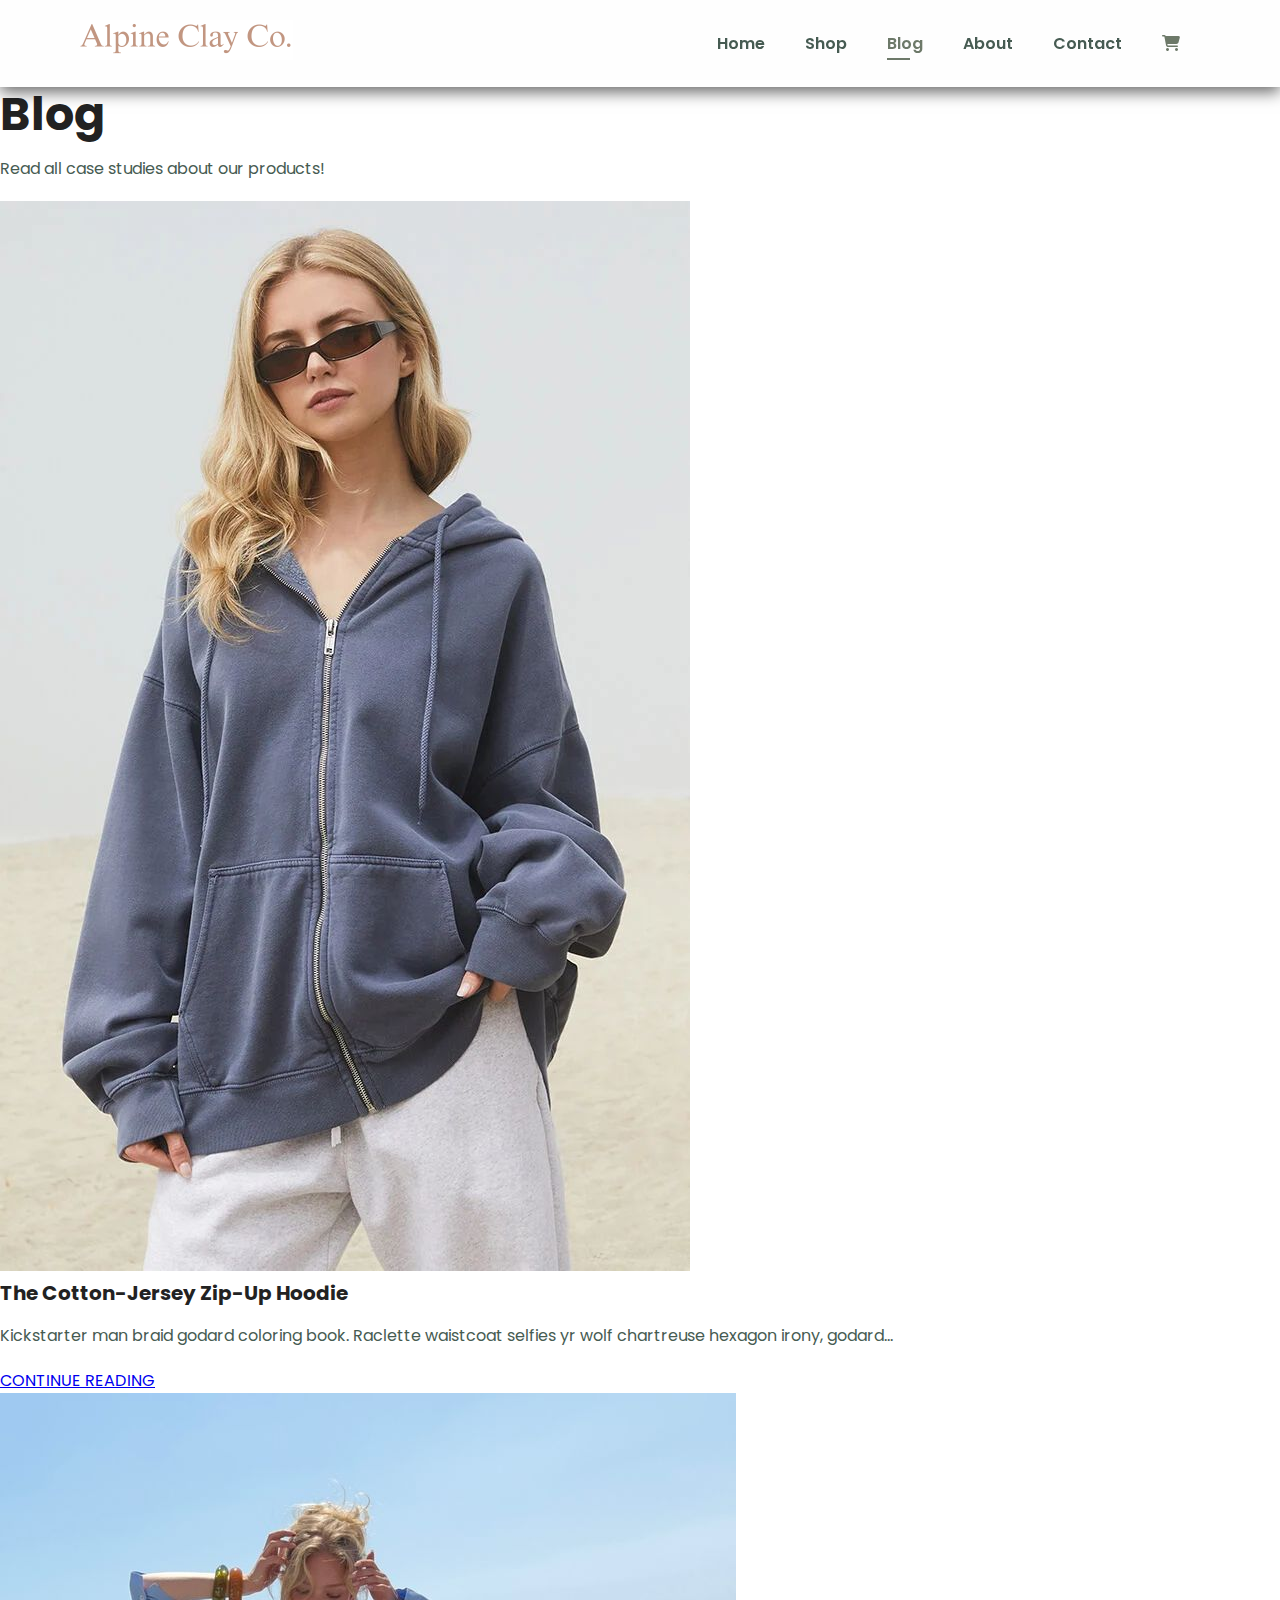
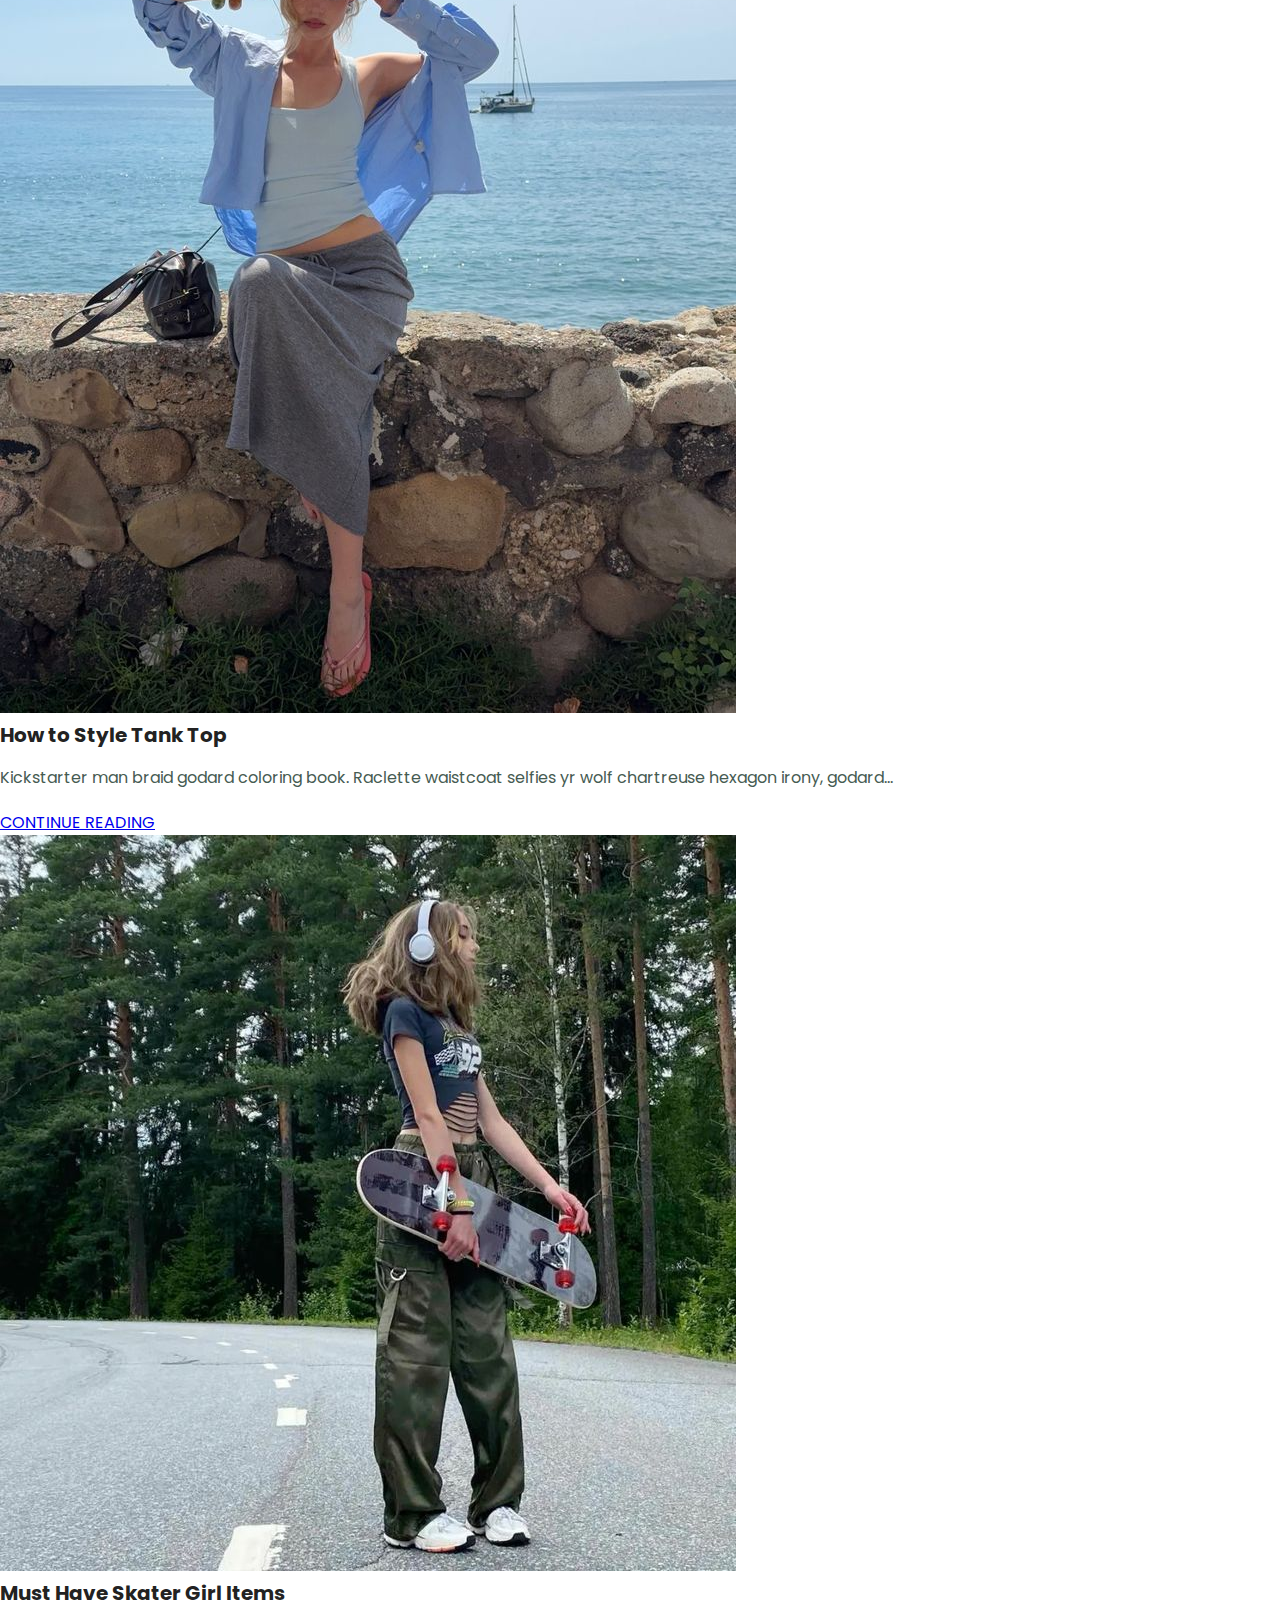
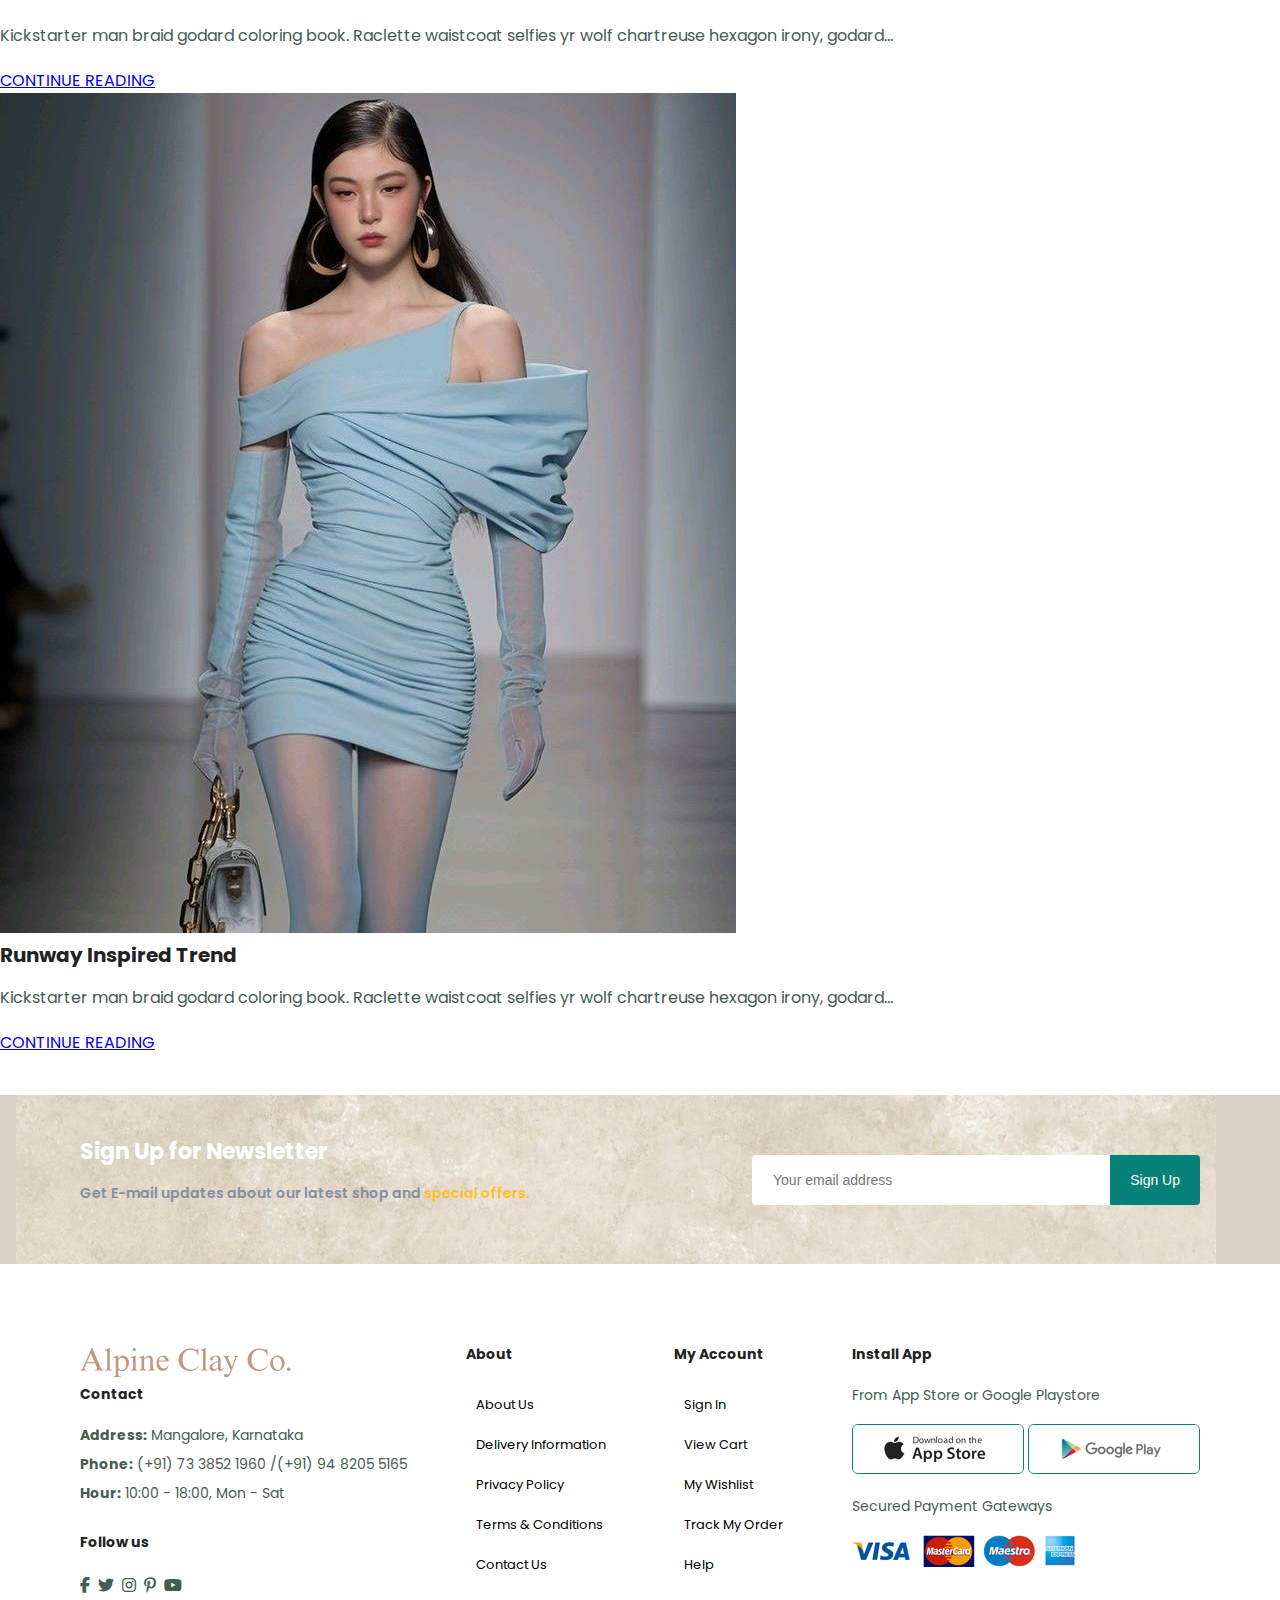
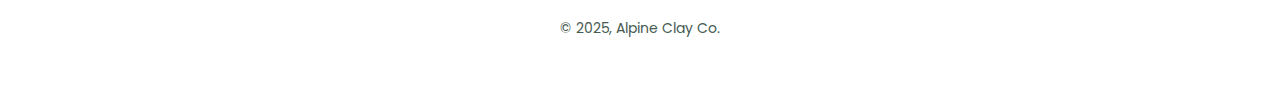
<file: blog.html>
<!DOCTYPE html>

<html lang="en">

<head>

    <meta charset="UTF-8">

    <meta name="viewport" content="width=device-width, initial-scale=1.0">

    <title>Alpine Clay Co. - Luxury Shop</title>

    <link href='https://unpkg.com/boxicons@2.1.2/css/boxicons.min.css' rel='stylesheet'>

    <link rel="stylesheet" href="style.css">

        <link rel="stylesheet" href="https://cdnjs.cloudflare.com/ajax/libs/font-awesome/6.5.2/css/all.min.css"/>
    <link rel="icon" type="image/png" href="favicon.png" />

</head>

<body>

    <section id="header">

        <a href="#"><img src="logo.png" alt="logo"></a>



        <div>

            <ul id="navbar">

                <li><a href="index.html">Home</a></li>

                <li><a href="shop.html">Shop</a></li>

                <li><a class="active" href="blog.html">Blog</a></li>

                <li><a href="about.html">About</a></li>

                <li><a href="contact.html">Contact</a></li>

                <li id="lg-bag"><a href="cart.html"><i class="fa-solid fa-cart-shopping" style="color: #6d7969;"></i></a></li>

                <a href="#" id="close"><i class="fas fa-times"></i></a>

            </ul>

        </div>



        <div id="mobile">

            <a href="cart.html"><i class="fa-solid fa-cart-shopping" style="color: #6d7969;"></i></a>

            <i id="bar" class="fas fa-outdent"></i>

        </div>

    </section>



    <section id="page-header" class="blog-header">



    <h2>Blog</h2>

    <p>Read all case studies about our products!</p>



    </section>



    <section id="blog">

        <div class="blog-box">

            <div class="blog-img">

                <img src="img/b1.jpg" alt="">

            </div>

            <div class="blog-details">

                <h4>The Cotton-Jersey Zip-Up Hoodie</h4> 

                <p>Kickstarter man braid godard coloring book. Raclette waistcoat selfies yr wolf chartreuse hexagon irony, godard...</p>

                <a href="#">CONTINUE READING</a>

            </div>

        </div>

        <div class="blog-box">

            <div class="blog-img">

                <img src="img/b2.jpg" alt="">

            </div>

            <div class="blog-details">

                <h4>How to Style Tank Top</h4> 

                <p>Kickstarter man braid godard coloring book. Raclette waistcoat selfies yr wolf chartreuse hexagon irony, godard...</p>

                <a href="#">CONTINUE READING</a>

            </div>

        </div>

        <div class="blog-box">

            <div class="blog-img">

                <img src="img/b3.jpg" alt="">

            </div>

            <div class="blog-details">

                <h4>Must Have Skater Girl Items</h4> 

                <p>Kickstarter man braid godard coloring book. Raclette waistcoat selfies yr wolf chartreuse hexagon irony, godard...</p>

                <a href="#">CONTINUE READING</a>

            </div>

        </div>

        <div class="blog-box">

            <div class="blog-img">

                <img src="img/b4.jpg" alt="">

            </div>

            <div class="blog-details">

                <h4>Runway Inspired Trend</h4> 

                <p>Kickstarter man braid godard coloring book. Raclette waistcoat selfies yr wolf chartreuse hexagon irony, godard...</p>

                <a href="#">CONTINUE READING</a>

            </div>

        </div>

    </section>



    <section id="newsletter" class="section-p1 section-m1">

        <div class="newstext">

            <h4>Sign Up for Newsletter</h4>

            <p>Get E-mail updates about our latest shop and <span>special offers.</span></p>

        </div>

        <div class="form">

            <input type="text" placeholder="Your email address">

            <button>Sign Up</button>

        </div>  

    </section>



    <footer class="section-p1">

        <div class="col">

            <img class="loho" src="logo.png" alt="">

            <h4>Contact</h4>

            <p><strong>Address:</strong> Mangalore, Karnataka</p>

            <p><strong>Phone:</strong> (+91) 73 3852 1960 /(+91) 94 8205 5165</p>

            <p><strong>Hour:</strong> 10:00 - 18:00, Mon - Sat</p>

 

            <div class="follow">

                <h4>Follow us</h4>

                <div class="icon">

                    <i class="fab fa-facebook-f"></i>

                    <i class="fab fa-twitter"></i>

                    <i class="fab fa-instagram"></i>

                    <i class="fab fa-pinterest-p"></i>

                    <i class="fab fa-youtube"></i>

                </div>

            </div>

        </div>



        <div class="col">

            <h4>About</h4>

            <a href="#">About Us</a>

            <a href="#">Delivery Information</a>

            <a href="#">Privacy Policy</a>

            <a href="#">Terms & Conditions</a>

            <a href="#">Contact Us</a>

        </div>



        <div class="col">

            <h4>My Account</h4>

            <a href="#">Sign In</a>

            <a href="#">View Cart</a>

            <a href="#">My Wishlist</a>

            <a href="#">Track My Order</a>

            <a href="#">Help</a>

        </div>



        <div class="col install">

            <h4>Install App</h4>

            <p>From App Store or Google Playstore</p>

            <div class="row">

                <img src="img/app.jpg" alt="">

                <img src="img/play.jpg" alt="">

            </div>

            <p>Secured Payment Gateways</p>

            <img src="img/pay.png" alt="">

        </div>



        <div class="copyright">

            <p>&copy; 2025, Alpine Clay Co.</p>

        </div>

    </footer>



    <script src="script.js"></script>

</body>

</html>
</file>
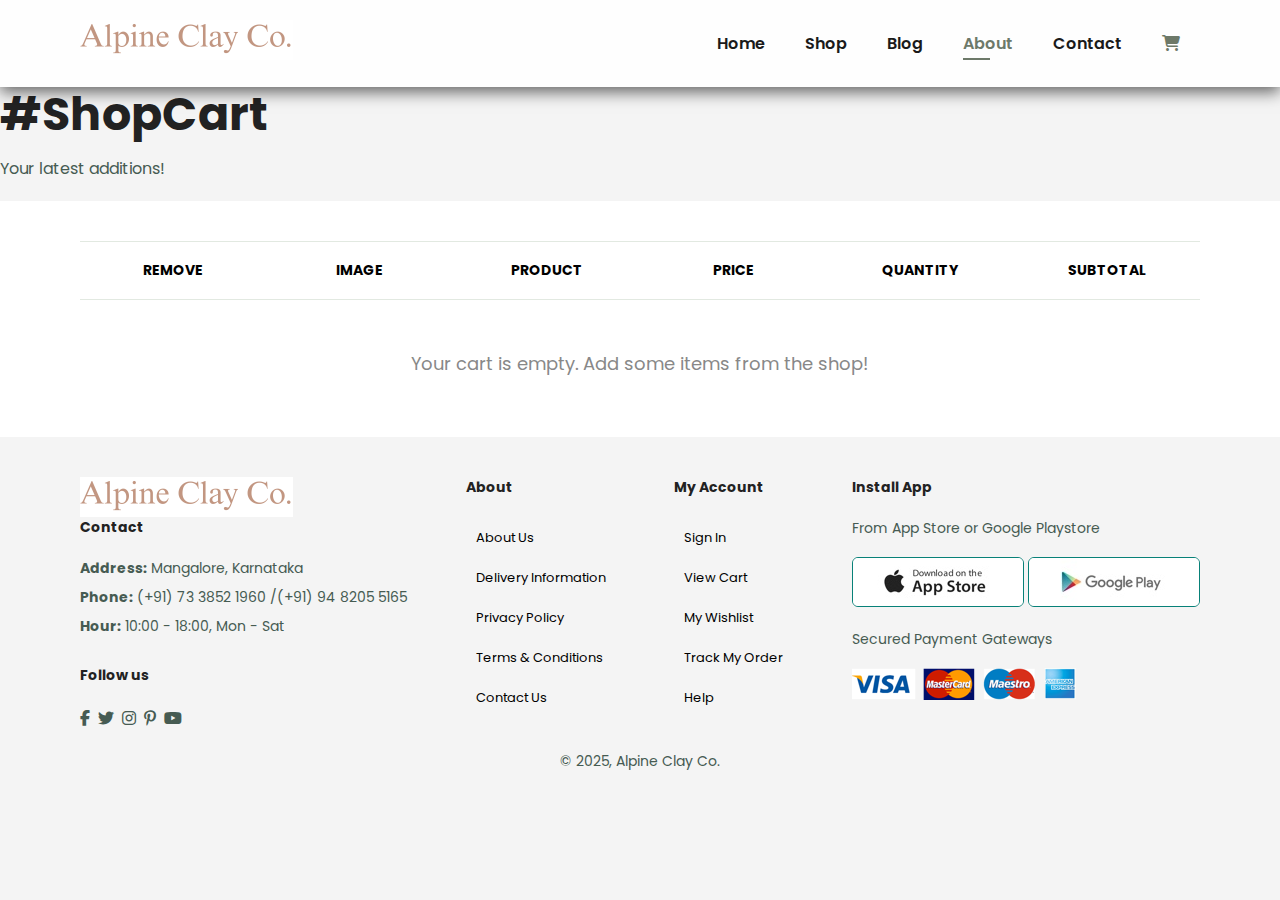
<file: cart.html>
<!DOCTYPE html>
<html lang="en">
<head>
    <meta charset="UTF-8">
    <meta name="viewport" content="width=device-width, initial-scale=1.0">
    <title>Alpine Clay Co. - Shopping Cart</title>
    <link href='https://unpkg.com/boxicons@2.1.2/css/boxicons.min.css' rel='stylesheet'>
    <link rel="stylesheet" href="https://cdnjs.cloudflare.com/ajax/libs/font-awesome/6.5.2/css/all.min.css"/>
    <link href="https://fonts.googleapis.com/css2?family=Poppins:wght@400;500;600;700&display=swap" rel="stylesheet">
    <link rel="stylesheet" href="style.css">
    <link rel="icon" type="image/png" href="favicon.png" />
    
    <style>
    /* General Layout */
    body { font-family: 'Poppins', sans-serif; margin: 0; padding: 0; background-color: #f4f4f4; }
    .section-p1 { padding: 40px 80px; }
    
    /* Header & Navigation Styles */
    #navbar { display: flex; align-items: center; justify-content: center; }
    #navbar li { list-style: none; padding: 0 20px; position: relative; }
    #navbar li a { text-decoration: none; font-size: 16px; font-weight: 600; color: #1a1a1a; transition: 0.3s ease; }
    #navbar li a:hover, #navbar li a.active { color: #6d7969; }

    /* Hide mobile menu elements by default on desktop */
    #mobile { display: none; } 
    #close { display: none; }
    #lg-bag { display: initial; } 

    /* === CART TABLE STYLES (Desktop/Default View) === */
    #cart {
        overflow-x: auto;
        background-color: #fff;
        padding: 40px 80px;
    }
    #cart table {
        width: 100%;
        border-collapse: collapse;
        table-layout: fixed; /* Keep fixed layout for desktop/large screens */
        white-space: nowrap;
    }
    #cart table img { width: 70px; border-radius: 5px; }
    #cart table thead { border: 1px solid #e2e9e1; border-left: none; border-right: none; }
    #cart table thead td {
        font-weight: 700;
        text-transform: uppercase;
        font-size: 14px;
        padding: 18px 0;
        text-align: center;
    }
    #cart table tbody tr td {
        padding: 15px 0;
        border-bottom: 1px solid #e2e9e1;
        vertical-align: middle;
        text-align: center;
    }
    
    /* Desktop Column Widths (Adjusted for better spacing) */
    #cart table tbody tr td:nth-child(1) { width: 10%; } /* Remove */
    #cart table tbody tr td:nth-child(2) { width: 15%; } /* Image */
    #cart table tbody tr td:nth-child(3) { width: 30%; text-align: left; padding-left: 10px; } /* Product: Give max space, left-aligned */
    #cart table tbody tr td:nth-child(4) { width: 15%; } /* Price */
    #cart table tbody tr td:nth-child(5) { width: 15%; } /* Quantity */
    #cart table tbody tr td:nth-child(6) { width: 15%; } /* Subtotal */

    #cart table tbody td:nth-child(5) input { width: 50px; padding: 10px 5px; text-align: center; border: 1px solid #ccc; }
    #cart table tbody td:nth-child(1) i { color: #800000; cursor: pointer; font-size: 18px; }
    
    /* Cart Totals & Coupon */
    #cart-add { display: flex; flex-wrap: wrap; justify-content: space-between; padding: 40px 80px; }
    #coupon, #subtotal { width: 48%; border: 1px solid #e2e9e1; padding: 30px; background-color: #fff; }
    #subtotal table td:nth-child(1) { text-align: left; }
    #subtotal table tr:last-child td { font-size: 16px; font-weight: bold; }

    #cart-add #coupon {
    width: 100%;
    margin-bottom: 30px;
}

    /* ==================================================== */
    /* === LANDSCAPE/TABLET FIX (799px < width <= 1024px) === */
    /* ==================================================== */
    @media (max-width: 1024px) and (min-width: 799px) {
        .section-p1 { padding: 40px; }
        #header { padding: 10px 40px; }
        
        /* Allow the table to stretch/scroll if necessary, but reduce widths slightly */
        #cart { overflow-x: auto; }
        #cart table { min-width: 850px; table-layout: auto; } /* Min width to prevent overlap */

        /* Allow Product name to wrap to prevent text squishing */
        #cart table tbody tr td:nth-child(3) { 
            white-space: normal;
            word-break: break-word; 
            width: 30% !important;
        }
        
        /* Ensure price/qty/subtotal columns are still small */
        #cart table tbody tr td:nth-child(4), 
        #cart table tbody tr td:nth-child(5), 
        #cart table tbody tr td:nth-child(6) {
             width: 15% !important;
        }
        
        #cart-add { padding: 40px; }
        #coupon, #subtotal { width: 49%; padding: 20px; }
    }


    /* ===================================== */
    /* === MOBILE FIXES (Max 799px) === */
    /* ===================================== */
    @media (max-width: 799px) {
        .section-p1 { padding: 20px; }
        /* Header/Mobile Nav Fix */
        #header { padding: 10px 20px; }
        #mobile { display: flex; align-items: center; }
        #lg-bag { display: none; }
        
        /* Cart Layout Change: Rows become cards */
        #cart { overflow-x: hidden; padding: 20px; }

        #cart table { width: 100%; table-layout: auto; }
        #cart table thead { display: none; } /* Hide table headers (THIS IS VITAL) */
        
        #cart table tbody tr {
            display: block;
            margin-bottom: 20px;
            border: 1px solid #e2e9e1;
            padding: 10px;
            border-radius: 8px;
        }
        
        #cart table tbody td {
            display: flex; /* Use flex to align label and data */
            justify-content: space-between;
            width: 100%;
            text-align: right;
            padding: 5px 10px;
            position: relative; /* Needed for :before elements */
            border: none;
        }
        
        /* Fix the overlap by restoring the :before elements and using padding: */
        #cart table tbody td:before {
            content: attr(data-label);
            font-weight: 600;
            color: #333;
            text-align: left;
        }
        
        /* Specific adjustments */
        #cart table tbody td:nth-child(1) { 
            text-align: left; 
            justify-content: flex-start;
        } /* Remove button */
        
        #cart table tbody td:nth-child(2) { 
            /* Image column doesn't need flex/space-between for image display */
            justify-content: center;
            flex-direction: column;
            align-items: center;
            padding: 10px 0;
        }
        #cart table tbody td:nth-child(2):before { content: none; } /* Hide 'Image' label */

        /* Fix the quantity input alignment */
        #cart table tbody td:nth-child(5) {
            display: flex;
            justify-content: flex-end; /* Align Qty label and input to the right */
            align-items: center;
        }
        #cart table tbody td:nth-child(5) input {
            width: 60px;
            margin-left: 10px;
        }

        /* Coupon and Totals stack vertically */
        #cart-add { flex-direction: column; padding: 20px; }
        #coupon, #subtotal { width: 100%; margin-top: 20px; }
    }
</style>
</head>
<body>
    
    <section id="header">

        <a href="#"><img src="logo.png" alt="logo"></a>

        <div>

            <ul id="navbar">

                <li><a href="index.html">Home</a></li>

                <li><a href="shop.html">Shop</a></li>

                <li><a href="blog.html">Blog</a></li>

                <li><a class="active" href="about.html">About</a></li>

                <li><a href="contact.html">Contact</a></li>

                <li id="lg-bag"><a href="cart.html"><i class="fa-solid fa-cart-shopping" style="color: #6d7969;"></i></a></li>

                <a href="#" id="close"><i class="fas fa-times"></i></a>

            </ul>

        </div>

        <div id="mobile">

            <a href="cart.html"><i class="fa-solid fa-cart-shopping" style="color: #6d7969;"></i></a>

            <i id="bar" class="fas fa-outdent"></i>

        </div>

    </section>

    <section id="page-header" class="about-header">
        <h2>#ShopCart</h2>
        <p>Your latest additions!</p>
    </section>

    <section id="cart" class="section-p1">
        <table width="100%">
            <thead>
                <tr>
                    <td>REMOVE</td>
                    <td>IMAGE</td>
                    <td>PRODUCT</td>
                    <td>PRICE</td>
                    <td>QUANTITY</td>
                    <td>SUBTOTAL</td>
                </tr>
            </thead>
            <tbody id="cart-items">
                </tbody>
        </table>
        <p id="empty-cart-message" style="text-align: center; margin-top: 50px; font-size: 18px; color: #888; display: none;">Your cart is empty. Add some items from the shop!</p>
    </section>

    <section id="cart-add" class="section-p1">
        <div id="coupon">
            <h3>Apply Coupon</h3>
            <div>
                <input type="text" placeholder="Enter Your Coupon">
                <button>Apply</button>
            </div>
        </div>

        <div id="subtotal">
            <h3>Cart Totals</h3>
            <table>
                <tr>
                    <td>Cart Subtotal</td>
                    <td id="subtotal-amount">Rs. 0.00</td>
                </tr>
                <tr>
                    <td>Shipping</td>
                    <td>Free</td>
                </tr>
                <tr>
                    <tr>
                        <td><strong>Total</strong></td>
                        <td id="total-amount"><strong>Rs. 0.00</strong></td>
                    </tr>
                </table>
                <a href="billing.html"><button>Proceed to checkout</button></a>
            </div>
        </section>

        <footer class="section-p1">

        <div class="col">

            <img class="loho" src="logo.png" alt="">

            <h4>Contact</h4>

            <p><strong>Address:</strong> Mangalore, Karnataka</p>

            <p><strong>Phone:</strong> (+91) 73 3852 1960 /(+91) 94 8205 5165</p>

            <p><strong>Hour:</strong> 10:00 - 18:00, Mon - Sat</p>

 

            <div class="follow">

                <h4>Follow us</h4>

                <div class="icon">

                    <i class="fab fa-facebook-f"></i>

                    <i class="fab fa-twitter"></i>

                    <i class="fab fa-instagram"></i>

                    <i class="fab fa-pinterest-p"></i>

                    <i class="fab fa-youtube"></i>

                </div>

            </div>

        </div>



        <div class="col">

            <h4>About</h4>

            <a href="#">About Us</a>

            <a href="#">Delivery Information</a>

            <a href="#">Privacy Policy</a>

            <a href="#">Terms & Conditions</a>

            <a href="#">Contact Us</a>

        </div>



        <div class="col">

            <h4>My Account</h4>

            <a href="#">Sign In</a>

            <a href="#">View Cart</a>

            <a href="#">My Wishlist</a>

            <a href="#">Track My Order</a>

            <a href="#">Help</a>

        </div>



        <div class="col install">

            <h4>Install App</h4>

            <p>From App Store or Google Playstore</p>

            <div class="row">

                <img src="img/app.jpg" alt="">

                <img src="img/play.jpg" alt="">

            </div>

            <p>Secured Payment Gateways</p>

            <img src="img/pay.png" alt="">

        </div>



        <div class="copyright">

            <p>&copy; 2025, Alpine Clay Co.</p>

        </div>

    </footer>

        <script src="script.js"></script>
        <script>
            // --- Cart Logic from previous turns ---
            function getCart() {
                const cart = localStorage.getItem('shoppingCart');
                return cart ? JSON.parse(cart) : [];
            }

            function renderCart() {
                const cartItemsContainer = document.getElementById('cart-items');
                const emptyMessage = document.getElementById('empty-cart-message');
                const cartAddSection = document.getElementById('cart-add');
                
                let cartItems = getCart();
                cartItemsContainer.innerHTML = '';
                let subtotal = 0;

                if (cartItems.length === 0) {
                    emptyMessage.style.display = 'block';
                    cartAddSection.style.display = 'none';
                } else {
                    emptyMessage.style.display = 'none';
                    cartAddSection.style.display = 'flex'; 

                    cartItems.forEach(item => {
                        const itemTotal = item.price * item.quantity;
                        subtotal += itemTotal;

                        const newRow = document.createElement('tr');
                        // IMPORTANT: Data labels are added here to facilitate the CSS display changes
                        newRow.innerHTML = `
                            <td data-label="Remove">
                                <a href="#" onclick="window.removeItem('${item.id}'); return false;">
                                    <i class="fa-solid fa-circle-xmark" style="color: #800000;"></i>
                                </a>
                            </td>
                            <td data-label="Image"><img src="${item.image}" alt="${item.name}" style="width:70px;"></td>
                            <td data-label="Product"> ${item.name}</td>
                            <td data-label="Price"> Rs. ${item.price.toLocaleString()}</td>
                            <td data-label="Quantity">
                                <span>Qty:</span>
                                <input 
                                    type="number" 
                                    value="${item.quantity}" 
                                    min="1" 
                                    onchange="window.updateQuantity('${item.id}', this.value)"
                                >
                            </td>
                            <td data-label="Subtotal"><span>Subtotal:</span> Rs. ${itemTotal.toLocaleString()}</td>
                        `;
                        cartItemsContainer.appendChild(newRow);
                    });
                }

                document.getElementById('subtotal-amount').innerText = `Rs. ${subtotal.toLocaleString()}`;
                document.getElementById('total-amount').innerText = `Rs. ${subtotal.toLocaleString()}`;
            }
            
            // --- Event Listeners and other functions (getCart, updateQuantity, removeItem, etc. from script.js) ---
            document.getElementById('cart-items').addEventListener('cartUpdate', renderCart);
            document.addEventListener('DOMContentLoaded', renderCart);
            
            // Newsletter function...
            document.getElementById('newsletter-submit').addEventListener('click', function(e) {
                e.preventDefault();
                const emailInput = document.getElementById('newsletter-email');
                if (emailInput.value && emailInput.checkValidity()) {
                    alert("Thank you for submitting");
                    emailInput.value = '';
                } else {
                    alert("Please enter a valid email address.");
                }
            });
        </script>
    </body>
    </html>
</file>
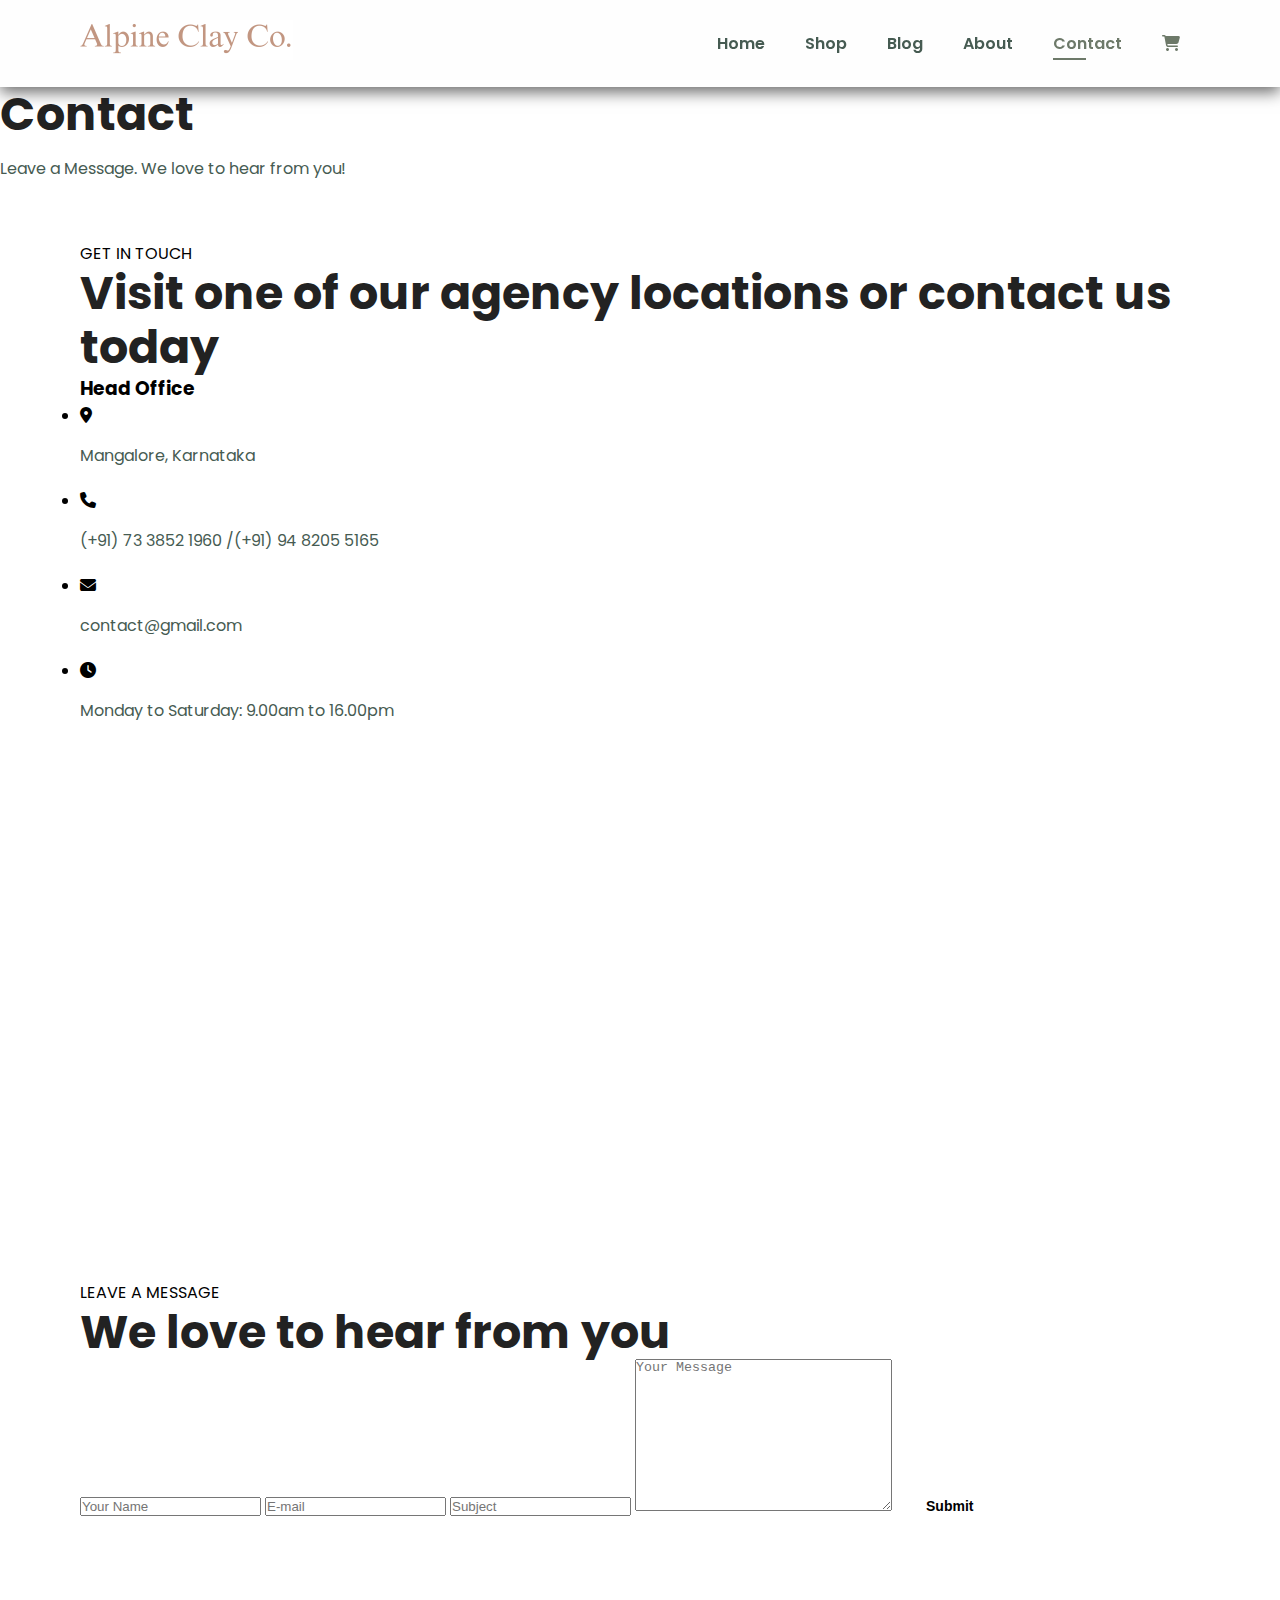
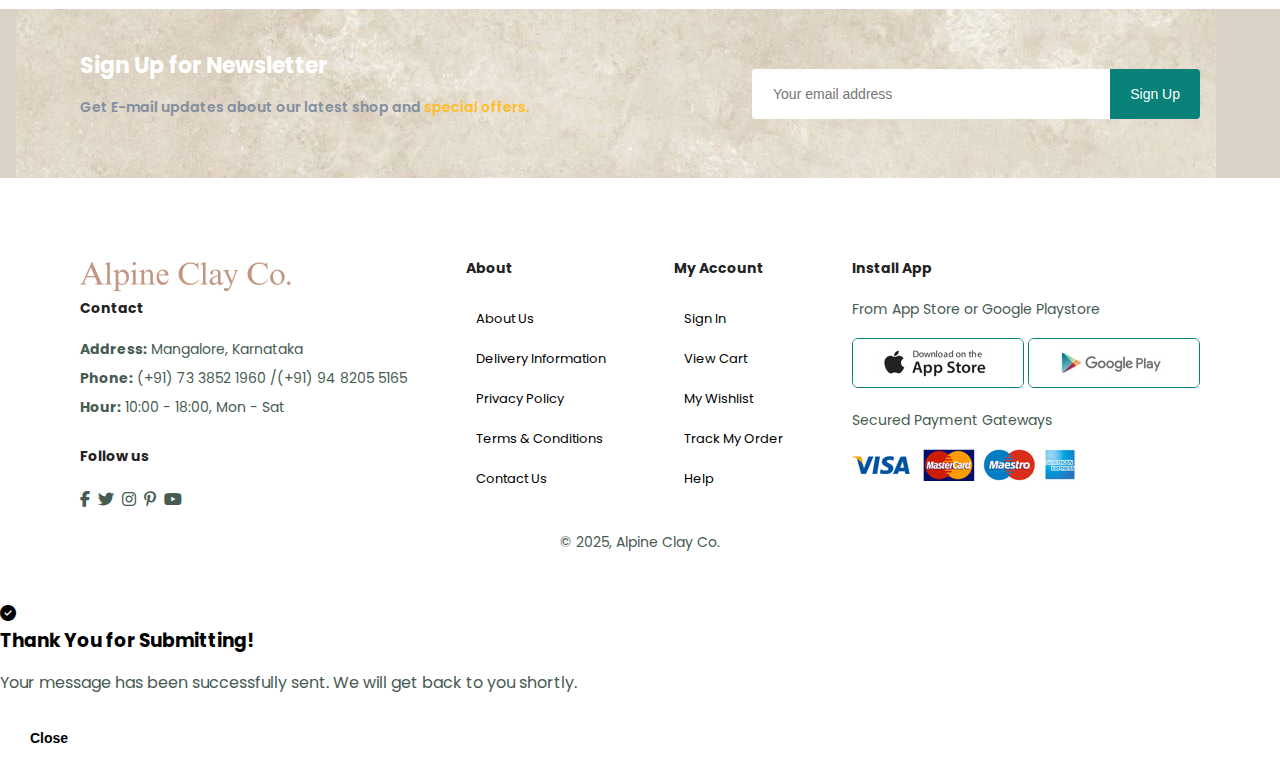
<file: contact.html>
<!DOCTYPE html>

<html lang="en">

  <head>

    <meta charset="UTF-8" />

    <meta name="viewport" content="width=device-width, initial-scale=1.0" />

    <title>Alpine Clay Co. - Luxury Shop</title>
    <link rel="icon" type="image/png" href="favicon.png" />

    <link

      href="https://unpkg.com/boxicons@2.1.2/css/boxicons.min.css"

      rel="stylesheet"

    />

    <link rel="stylesheet" href="style.css" />

    <link

      rel="stylesheet"

      href="https://cdnjs.cloudflare.com/ajax/libs/font-awesome/6.5.2/css/all.min.css"

    />

  </head>

  <body>

    <section id="header">
      <a href="#"><img src="logo.png" alt="logo" /></a>
      <div>
        <ul id="navbar">
          <li><a href="index.html">Home</a></li>
          <li><a href="shop.html">Shop</a></li>
          <li><a href="blog.html">Blog</a></li>
          <li><a href="about.html">About</a></li>
          <li><a class="active" href="contact.html">Contact</a></li>
          <li id="lg-bag">
            <a href="cart.html"
              ><i class="fa-solid fa-cart-shopping" style="color: #6d7969"></i
            ></a>
          </li>
          <a href="#" id="close"><i class="fas fa-times"></i></a>
        </ul>
      </div>

      <div id="mobile">
        <a href="cart.html"
          ><i class="fa-solid fa-cart-shopping" style="color: #6d7969"></i
        ></a>
        <i id="bar" class="fas fa-outdent"></i>
      </div>
    </section>



    <section id="page-header" class="about-header">

      <h2>Contact</h2>

      <p>Leave a Message. We love to hear from you!</p>

    </section>



    <section id="contact-details" class="section-p1">

      <div class="details">

        <span>GET IN TOUCH</span>

        <h2>Visit one of our agency locations or contact us today</h2>

        <h3>Head Office</h3>

        <div>

          <li>

            <i class="fa-solid fa-map-marker-alt"></i>

            <p>Mangalore, Karnataka</p>

          </li>

          <li>

            <i class="fa-solid fa-phone"></i>

            <p>(+91) 73 3852 1960 /(+91) 94 8205 5165</p>

          </li>

          <li>

            <i class="fa-solid fa-envelope"></i>

            <p>contact@gmail.com</p>

          </li>

          <li>

            <i class="fas fa-clock"></i>

            <p>Monday to Saturday: 9.00am to 16.00pm</p>

          </li>

        </div>

      </div>



      <div class="map">

        <iframe

          src="https://www.google.com/maps/embed?pb=!1m18!1m12!1m3!1d124440.31721887976!2d74.7700699304193!3d12.923146609410772!2m3!1f0!2f0!3f0!3m2!1i1024!2i768!4f13.1!3m3!1m2!1s0x3ba35a4c37bf488f%3A0x827bbc7a74fcfe64!2sMangaluru%2C%20Karnataka!5e0!3m2!1sen!2sin!4v1762104269179!5m2!1sen!2sin"

          width="600"

          height="450"

          style="border: 0"

          allowfullscreen=""

          loading="lazy"

          referrerpolicy="no-referrer-when-downgrade"

        ></iframe>

      </div>

    </section>



    <section id="form-details" class="section-p1">

      <form action="" id="contactForm">

        <span>LEAVE A MESSAGE</span>

        <h2>We love to hear from you</h2>

        <input type="text" placeholder="Your Name" name="name" required />

        <input type="email" placeholder="E-mail" name="email" required />

        <input type="text" placeholder="Subject" name="subject" required />

        <textarea

          name="message"

          id="message"

          cols="30"

          rows="10"

          placeholder="Your Message"

          required

        ></textarea>

        <button class="normal" type="submit">Submit</button>

      </form>

    </section>



    <section id="newsletter" class="section-p1 section-m1">

      <div class="newstext">

        <h4>Sign Up for Newsletter</h4>

        <p>

          Get E-mail updates about our latest shop and

          <span>special offers.</span>

        </p>

      </div>

      <div class="form">

        <input type="text" placeholder="Your email address" />

        <button>Sign Up</button>

      </div>

    </section>



    <footer class="section-p1">

      <div class="col">

        <img class="loho" src="logo.png" alt="" />

        <h4>Contact</h4>

        <p><strong>Address:</strong> Mangalore, Karnataka</p>

        <p><strong>Phone:</strong> (+91) 73 3852 1960 /(+91) 94 8205 5165</p>

        <p><strong>Hour:</strong> 10:00 - 18:00, Mon - Sat</p>



        <div class="follow">

          <h4>Follow us</h4>

          <div class="icon">

            <i class="fab fa-facebook-f"></i>

            <i class="fab fa-twitter"></i>

            <i class="fab fa-instagram"></i>

            <i class="fab fa-pinterest-p"></i>

            <i class="fab fa-youtube"></i>

          </div>

        </div>

      </div>



      <div class="col">

        <h4>About</h4>

        <a href="#">About Us</a>

        <a href="#">Delivery Information</a>

        <a href="#">Privacy Policy</a>

        <a href="#">Terms & Conditions</a>

        <a href="#">Contact Us</a>

      </div>



      <div class="col">

        <h4>My Account</h4>

        <a href="#">Sign In</a>

        <a href="#">View Cart</a>

        <a href="#">My Wishlist</a>

        <a href="#">Track My Order</a>

        <a href="#">Help</a>

      </div>



      <div class="col install">

        <h4>Install App</h4>

        <p>From App Store or Google Playstore</p>

        <div class="row">

          <img src="img/app.jpg" alt="" />

          <img src="img/play.jpg" alt="" />

        </div>

        <p>Secured Payment Gateways</p>

        <img src="img/pay.png" alt="" />

      </div>



      <div class="copyright">

        <p>&copy; 2025, Alpine Clay Co.</p>

      </div>

    </footer>



    <div id="thankYouPopup" class="popup-hidden">

    <div class="popup-content">

        <i class="fas fa-check-circle popup-icon"></i>

        <h3>Thank You for Submitting!</h3>

        <p>Your message has been successfully sent. We will get back to you shortly.</p>

        <button id="closePopupBtn" class="normal">Close</button>

    </div>

</div>



    <script src="script.js"></script>

  </body>

</html>
</file>
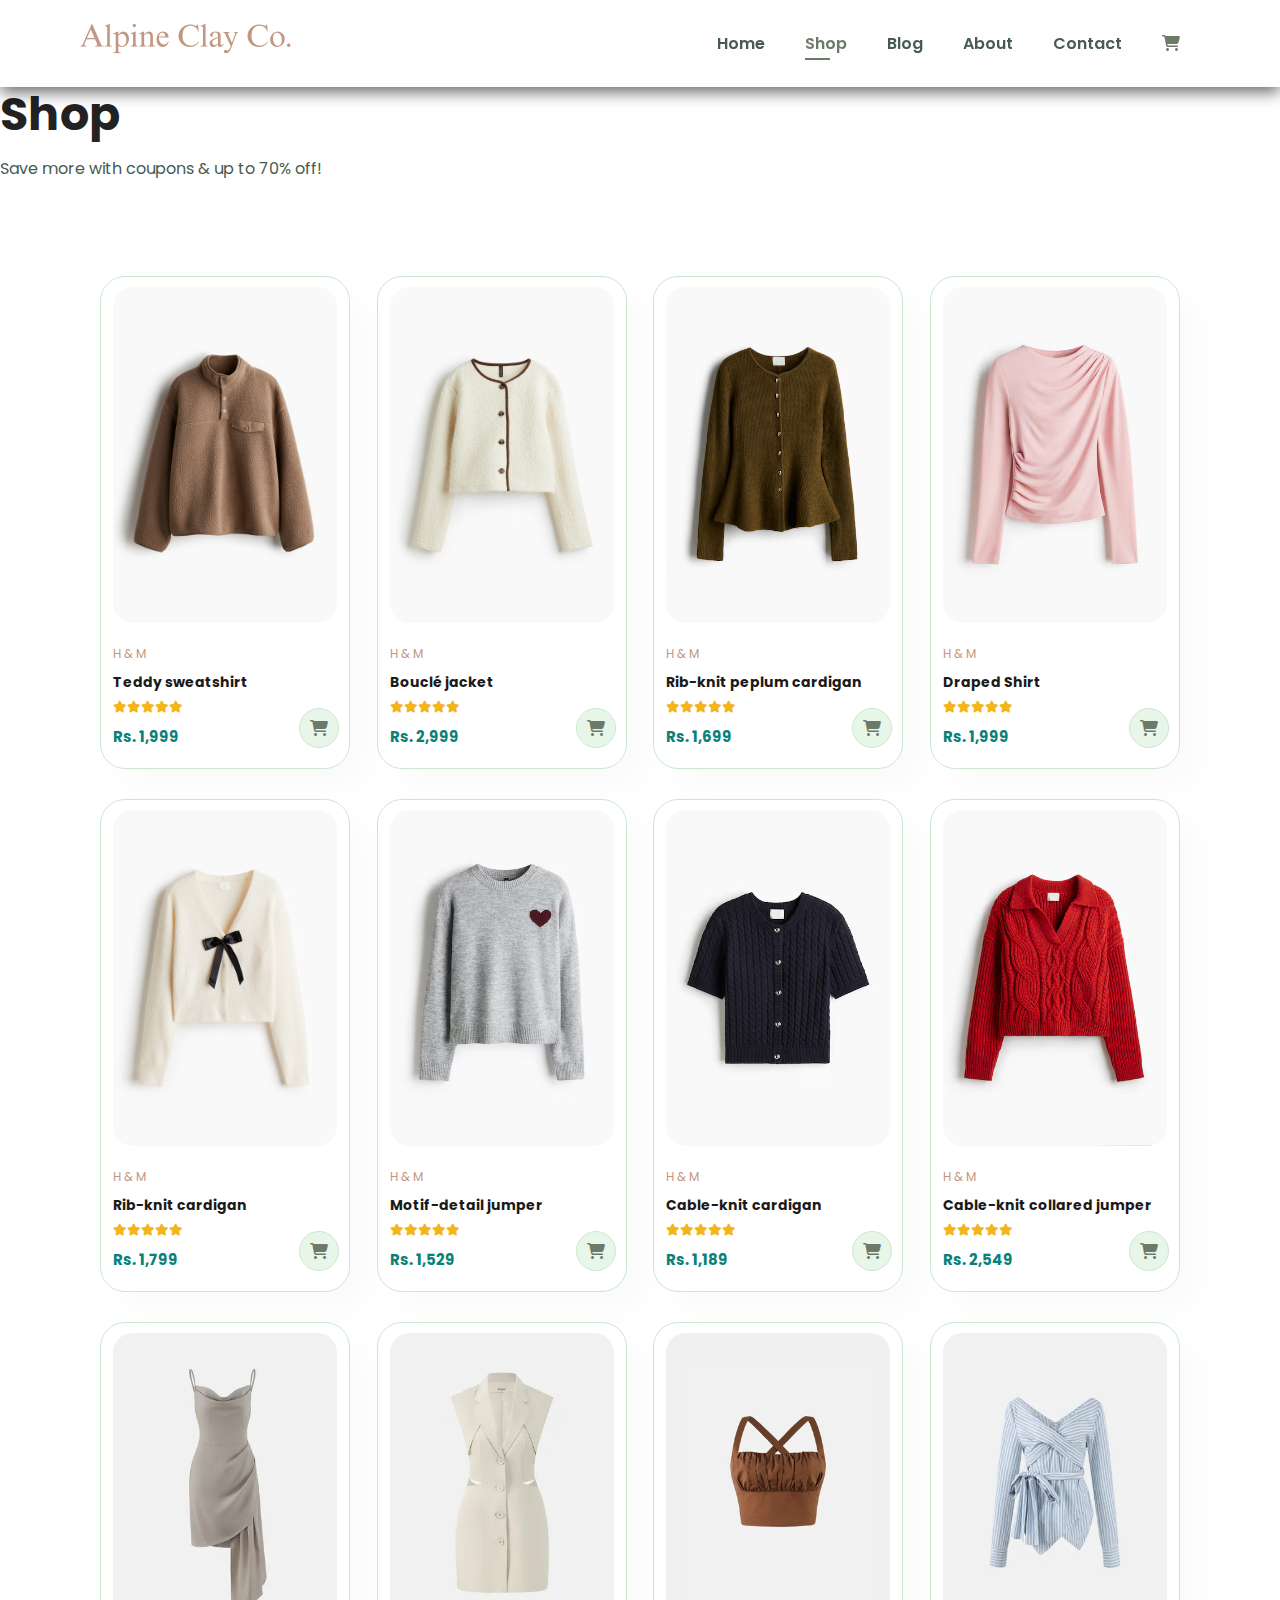
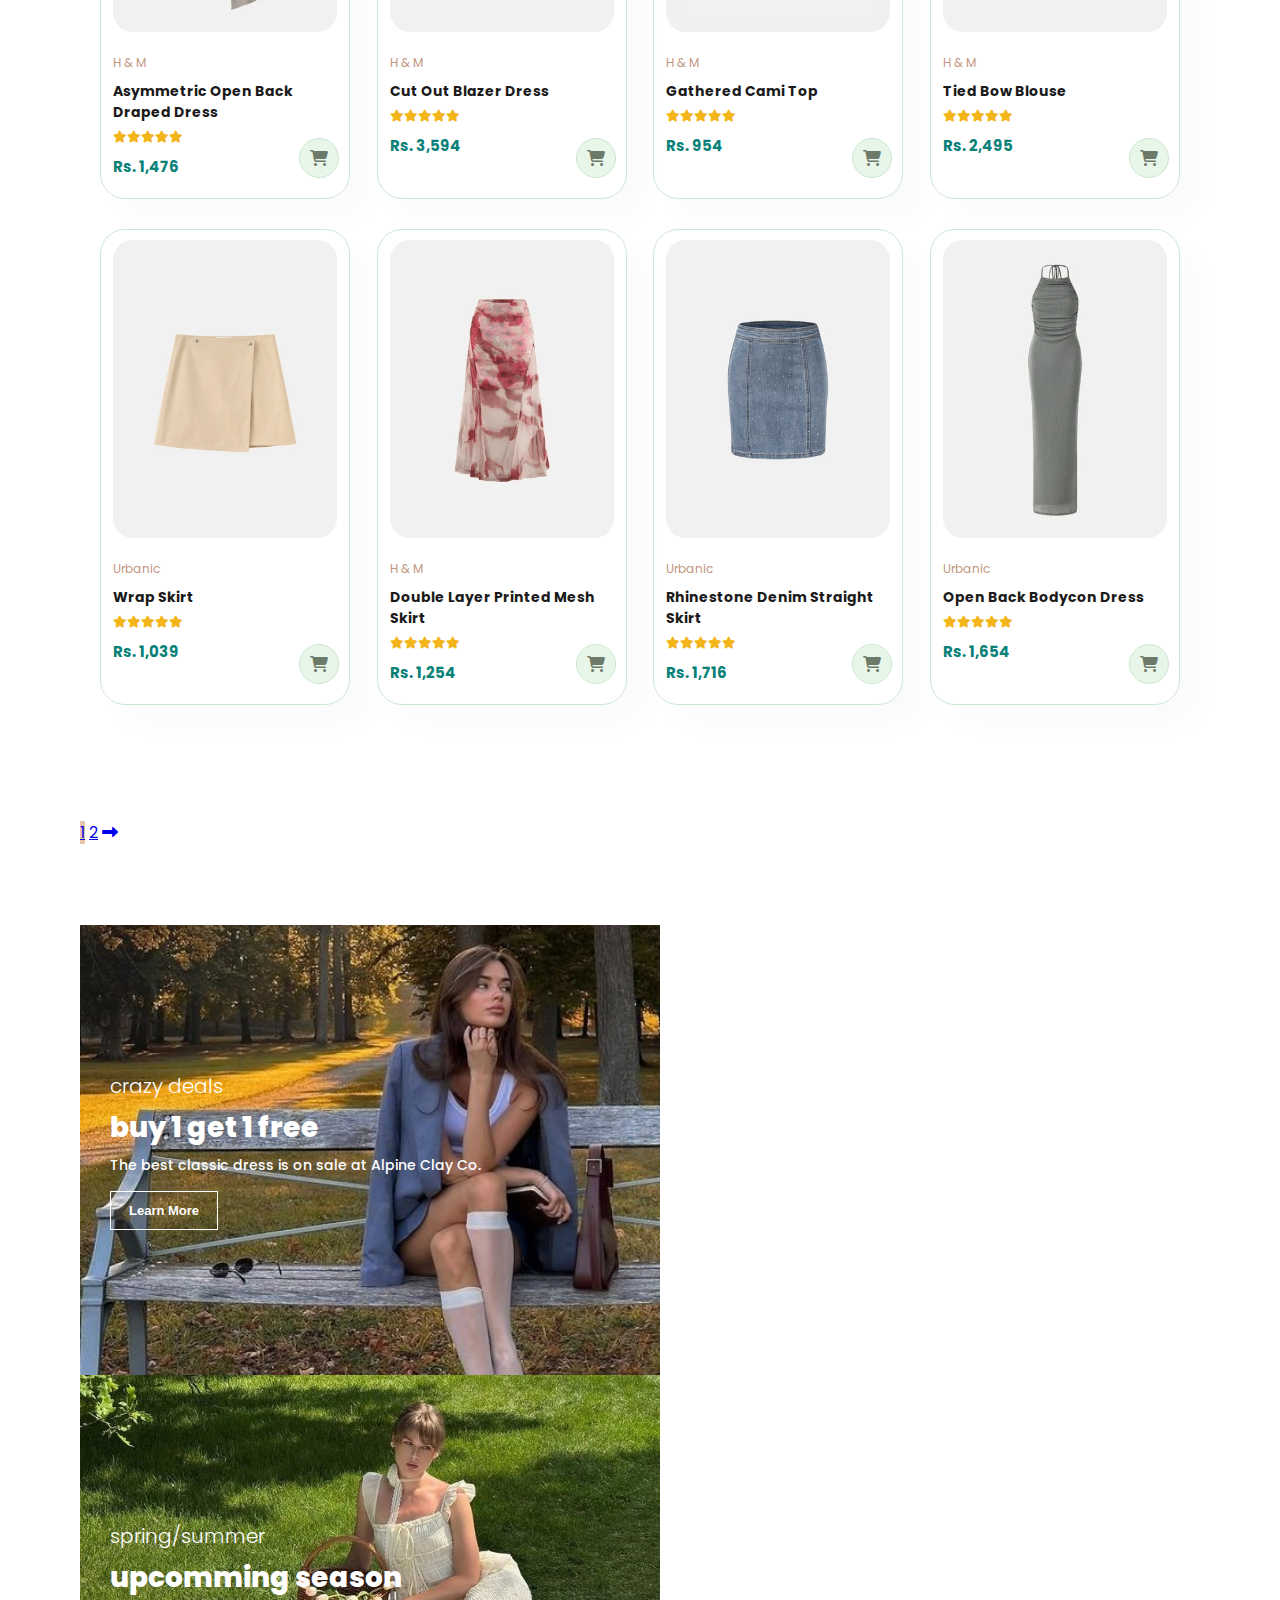
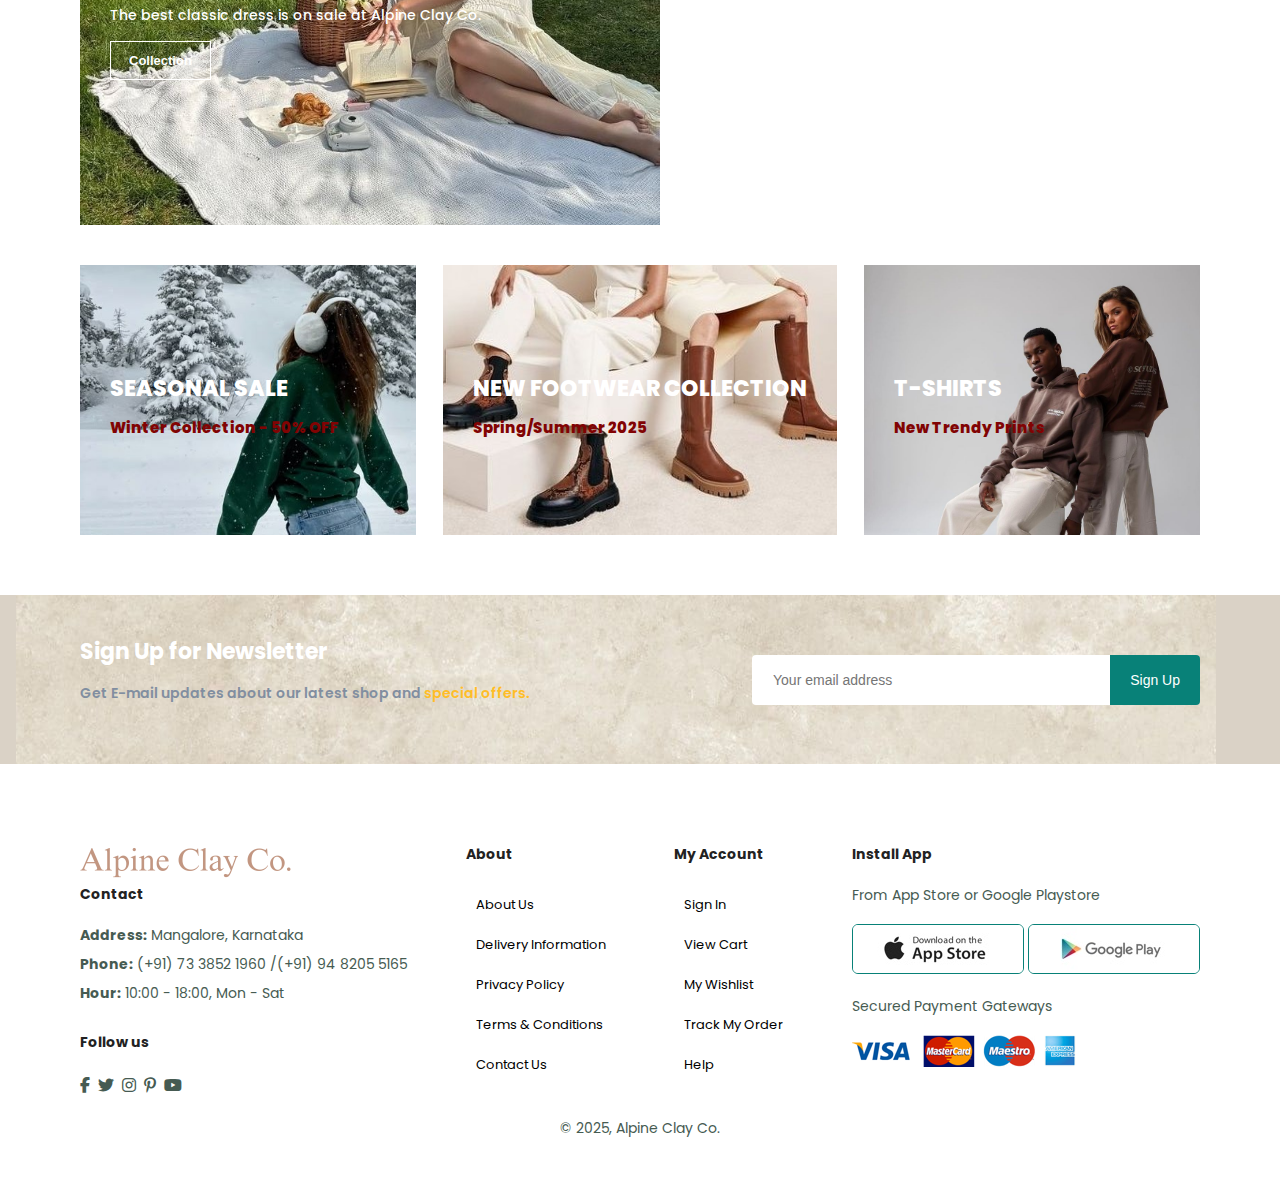
<file: shop.html>
<!DOCTYPE html>
<html lang="en">
<head>
    <meta charset="UTF-8">
    <meta name="viewport" content="width=device-width, initial-scale=1.0">
    <title>Alpine Clay Co. - Luxury Shop</title>
    <link href='https://unpkg.com/boxicons@2.1.2/css/boxicons.min.css' rel='stylesheet'>
    <link rel="stylesheet" href="https://cdnjs.cloudflare.com/ajax/libs/font-awesome/6.5.2/css/all.min.css"/>
    <link rel="stylesheet" href="style.css">
    <link rel="icon" type="image/png" href="favicon.png" />
</head>
<body>
    
    <section id="header">
        <a href="#"><img src="logo.png" alt="logo"></a>
        <div>
            <ul id="navbar">
                <li><a href="index.html">Home</a></li>
                <li><a class="active" href="shop.html">Shop</a></li>
                <li><a href="blog.html">Blog</a></li>
                <li><a href="about.html">About</a></li>
                <li><a href="contact.html">Contact</a></li>
                <li id="lg-bag">
                    <a href="cart.html">
                        <i class="fa-solid fa-cart-shopping" style="color: #6d7969;"></i>
                    </a>
                </li>
                <a href="#" id="close"><i class="fas fa-times"></i></a>
            </ul>
        </div>
        <div id="mobile">
            <a href="cart.html"><i class="fa-solid fa-cart-shopping" style="color: #6d7969;"></i></a>
            <i id="bar" class="fas fa-outdent"></i>
        </div>
    </section>

    <section id="page-header">
        <h2>Shop</h2>
        <p>Save more with coupons & up to 70% off!</p>
    </section>

    <section id="product1" class="section-p1">
        <div class="pro-container">
            <div 
                class="pro" 
                data-product-id="p1" 
                data-name="Teddy sweatshirt" 
                data-price="1999" 
                onclick="window.location.href='sproduct.html'"
            >
                <img src="img/p1.png" alt="Teddy sweatshirt">
                <div class="des">
                    <span>H & M</span>
                    <h5>Teddy sweatshirt</h5>
                    <div class="star">
                        <i class="fas fa-star"></i><i class="fas fa-star"></i><i class="fas fa-star"></i><i class="fas fa-star"></i><i class="fas fa-star"></i>
                    </div>
                    <h4>Rs. 1,999</h4>
                </div>
                <a href="#" class="cart" onclick="addToCart({id: 'p1', name: 'Teddy sweatshirt', price: 1999, image: 'img/p1.png'}); return false;"><i class="fa-solid fa-cart-shopping" style="color: #6d7969;"></i></a>
            </div>

            <div 
                class="pro" 
                data-product-id="p2" 
                data-name="Bouclé jacket" 
                data-price="2999" 
                onclick="window.location.href='sproduct2.html'"
            >
                <img src="img/p2.png" alt="Bouclé jacket">
                <div class="des">
                    <span>H & M</span>
                    <h5>Bouclé jacket</h5>
                    <div class="star">
                        <i class="fas fa-star"></i><i class="fas fa-star"></i><i class="fas fa-star"></i><i class="fas fa-star"></i><i class="fas fa-star"></i>
                    </div>
                    <h4>Rs. 2,999</h4>
                </div>
                <a href="#" class="cart" onclick="addToCart({id: 'p2', name: 'Bouclé jacket', price: 2999, image: 'img/p2.png'}); return false;"><i class="fa-solid fa-cart-shopping" style="color: #6d7969;"></i></a>
            </div>

            <div 
                class="pro" 
                data-product-id="p3" 
                data-name="Rib-knit peplum cardigan" 
                data-price="1699" 
            >
                <img src="img/p3.png" alt="Rib-knit peplum cardigan">
                <div class="des">
                    <span>H & M</span>
                    <h5>Rib-knit peplum cardigan</h5>
                    <div class="star">
                        <i class="fas fa-star"></i><i class="fas fa-star"></i><i class="fas fa-star"></i><i class="fas fa-star"></i><i class="fas fa-star"></i>
                    </div>
                    <h4>Rs. 1,699</h4>
                </div>
                <a href="#" class="cart" onclick="addToCart({id: 'p3', name: 'Rib-knit peplum cardigan', price: 1699, image: 'img/p3.png'}); return false;"><i class="fa-solid fa-cart-shopping" style="color: #6d7969;"></i></a>
            </div>
            
            <div class="pro" data-product-id="p4" data-name="Draped Shirt" data-price="1999">
                <img src="img/p4.png" alt="Draped Shirt">
                <div class="des">
                    <span>H & M</span>
                    <h5>Draped Shirt</h5>
                    <div class="star">
                        <i class="fas fa-star"></i><i class="fas fa-star"></i><i class="fas fa-star"></i><i class="fas fa-star"></i><i class="fas fa-star"></i>
                    </div>
                    <h4>Rs. 1,999</h4>
                </div>
                <a href="#" class="cart" onclick="addToCart({id: 'p4', name: 'Draped Shirt', price: 1999, image: 'img/p4.png'}); return false;"><i class="fa-solid fa-cart-shopping" style="color: #6d7969;"></i></a>
            </div>

            <div class="pro" data-product-id="p5" data-name="Rib-knit cardigan" data-price="1799" >
                <img src="img/p5.png" alt="Rib-knit cardigan">
                <div class="des">
                    <span>H & M</span>
                    <h5>Rib-knit cardigan</h5>
                    <div class="star">
                        <i class="fas fa-star"></i><i class="fas fa-star"></i><i class="fas fa-star"></i><i class="fas fa-star"></i><i class="fas fa-star"></i>
                    </div>
                    <h4>Rs. 1,799</h4>
                </div>
                <a href="#" class="cart" onclick="addToCart({id: 'p5', name: 'Rib-knit cardigan', price: 1799, image: 'img/p5.png'}); return false;"><i class="fa-solid fa-cart-shopping" style="color: #6d7969;"></i></a>
            </div>

            <div class="pro" data-product-id="p6" data-name="Motif-detail jumper" data-price="1529">
                <img src="img/p6.png" alt="Motif-detail jumper">
                <div class="des">
                    <span>H & M</span>
                    <h5>Motif-detail jumper</h5>
                    <div class="star">
                        <i class="fas fa-star"></i><i class="fas fa-star"></i><i class="fas fa-star"></i><i class="fas fa-star"></i><i class="fas fa-star"></i>
                    </div>
                    <h4>Rs. 1,529</h4>
                </div>
                <a href="#" class="cart" onclick="addToCart({id: 'p6', name: 'Motif-detail jumper', price: 1529, image: 'img/p6.png'}); return false;"><i class="fa-solid fa-cart-shopping" style="color: #6d7969;"></i></a>
            </div>

            <div class="pro" data-product-id="p7" data-name="Cable-knit cardigan" data-price="1189" >
                <img src="img/p7.png" alt="Cable-knit cardigan">
                <div class="des">
                    <span>H & M</span>
                    <h5>Cable-knit cardigan</h5>
                    <div class="star">
                        <i class="fas fa-star"></i><i class="fas fa-star"></i><i class="fas fa-star"></i><i class="fas fa-star"></i><i class="fas fa-star"></i>
                    </div>
                    <h4>Rs. 1,189</h4>
                </div>
                <a href="#" class="cart" onclick="addToCart({id: 'p7', name: 'Cable-knit cardigan', price: 1189, image: 'img/p7.png'}); return false;"><i class="fa-solid fa-cart-shopping" style="color: #6d7969;"></i></a>
            </div>

            <div class="pro" data-product-id="p8" data-name="Cable-knit collared jumper" data-price="2549">
                <img src="img/p8.png" alt="Cable-knit collared jumper">
                <div class="des">
                    <span>H & M</span>
                    <h5>Cable-knit collared jumper</h5>
                    <div class="star">
                        <i class="fas fa-star"></i><i class="fas fa-star"></i><i class="fas fa-star"></i><i class="fas fa-star"></i><i class="fas fa-star"></i>
                    </div>
                    <h4>Rs. 2,549</h4>
                </div>
                <a href="#" class="cart" onclick="addToCart({id: 'p8', name: 'Cable-knit collared jumper', price: 2549, image: 'img/p8.png'}); return false;"><i class="fa-solid fa-cart-shopping" style="color: #6d7969;"></i></a>
            </div>

            <div class="pro" data-product-id="n1" data-name="Asymmetric Open Back Draped Dress" data-price="1476">
                <img src="img/n1.png" alt="Asymmetric Open Back Draped Dress">
                <div class="des">
                    <span>H & M</span>
                    <h5>Asymmetric Open Back Draped Dress</h5>
                    <div class="star">
                        <i class="fas fa-star"></i><i class="fas fa-star"></i><i class="fas fa-star"></i><i class="fas fa-star"></i><i class="fas fa-star"></i>
                    </div>
                    <h4>Rs. 1,476</h4>
                </div>
                <a href="#" class="cart" onclick="addToCart({id: 'n1', name: 'Asymmetric Open Back Draped Dress', price: 1476, image: 'img/n1.png'}); return false;"><i class="fa-solid fa-cart-shopping" style="color: #6d7969;"></i></a>
            </div>

            <div class="pro" data-product-id="n2" data-name="Cut Out Blazer Dress" data-price="3594">
                <img src="img/n2.png" alt="Cut Out Blazer Dress">
                <div class="des">
                    <span>H & M</span>
                    <h5>Cut Out Blazer Dress</h5>
                    <div class="star">
                        <i class="fas fa-star"></i><i class="fas fa-star"></i><i class="fas fa-star"></i><i class="fas fa-star"></i><i class="fas fa-star"></i>
                    </div>
                    <h4>Rs. 3,594</h4>
                </div>
                <a href="#" class="cart" onclick="addToCart({id: 'n2', name: 'Cut Out Blazer Dress', price: 3594, image: 'img/n2.png'}); return false;"><i class="fa-solid fa-cart-shopping" style="color: #6d7969;"></i></a>
            </div>

            <div class="pro" data-product-id="n3" data-name="Gathered Cami Top" data-price="954">
                <img src="img/n3.png" alt="Gathered Cami Top">
                <div class="des">
                    <span>H & M</span>
                    <h5>Gathered Cami Top</h5>
                    <div class="star">
                        <i class="fas fa-star"></i><i class="fas fa-star"></i><i class="fas fa-star"></i><i class="fas fa-star"></i><i class="fas fa-star"></i>
                    </div>
                    <h4>Rs. 954</h4>
                </div>
                <a href="#" class="cart" onclick="addToCart({id: 'n3', name: 'Gathered Cami Top', price: 954, image: 'img/n3.png'}); return false;"><i class="fa-solid fa-cart-shopping" style="color: #6d7969;"></i></a>
            </div>

            <div class="pro" data-product-id="n4" data-name="Tied Bow Blouse" data-price="2495">
                <img src="img/n4.png" alt="Tied Bow Blouse">
                <div class="des">
                    <span>H & M</span>
                    <h5>Tied Bow Blouse</h5>
                    <div class="star">
                        <i class="fas fa-star"></i><i class="fas fa-star"></i><i class="fas fa-star"></i><i class="fas fa-star"></i><i class="fas fa-star"></i>
                    </div>
                    <h4>Rs. 2,495</h4>
                </div>
                <a href="#" class="cart" onclick="addToCart({id: 'n4', name: 'Tied Bow Blouse', price: 2495, image: 'img/n4.png'}); return false;"><i class="fa-solid fa-cart-shopping" style="color: #6d7969;"></i></a>
            </div>

            <div class="pro" data-product-id="n5" data-name="Wrap Skirt" data-price="1039">
                <img src="img/n5.png" alt="Wrap Skirt">
                <div class="des">
                    <span>Urbanic</span>
                    <h5>Wrap Skirt</h5>
                    <div class="star">
                        <i class="fas fa-star"></i><i class="fas fa-star"></i><i class="fas fa-star"></i><i class="fas fa-star"></i><i class="fas fa-star"></i>
                    </div>
                    <h4>Rs. 1,039</h4>
                </div>
                <a href="#" class="cart" onclick="addToCart({id: 'n5', name: 'Wrap Skirt', price: 1039, image: 'img/n5.png'}); return false;"><i class="fa-solid fa-cart-shopping" style="color: #6d7969;"></i></a>
            </div>

            <div class="pro" data-product-id="n6" data-name="Double Layer Printed Mesh Skirt" data-price="1254">
                <img src="img/n6.png" alt="Double Layer Printed Mesh Skirt">
                <div class="des">
                    <span>H & M</span>
                    <h5>Double Layer Printed Mesh Skirt</h5>
                    <div class="star">
                        <i class="fas fa-star"></i><i class="fas fa-star"></i><i class="fas fa-star"></i><i class="fas fa-star"></i><i class="fas fa-star"></i>
                    </div>
                    <h4>Rs. 1,254</h4>
                </div>
                <a href="#" class="cart" onclick="addToCart({id: 'n6', name: 'Double Layer Printed Mesh Skirt', price: 1254, image: 'img/n6.png'}); return false;"><i class="fa-solid fa-cart-shopping" style="color: #6d7969;"></i></a>
            </div>

            <div class="pro" data-product-id="n7" data-name="Rhinestone Denim Straight Skirt" data-price="1716">
                <img src="img/n7.png" alt="Rhinestone Denim Straight Skirt">
                <div class="des">
                    <span>Urbanic</span>
                    <h5>Rhinestone Denim Straight Skirt</h5>
                    <div class="star">
                        <i class="fas fa-star"></i><i class="fas fa-star"></i><i class="fas fa-star"></i><i class="fas fa-star"></i><i class="fas fa-star"></i>
                    </div>
                    <h4>Rs. 1,716</h4>
                </div>
                <a href="#" class="cart" onclick="addToCart({id: 'n7', name: 'Rhinestone Denim Straight Skirt', price: 1716, image: 'img/n7.png'}); return false;"><i class="fa-solid fa-cart-shopping" style="color: #6d7969;"></i></a>
            </div>

            <div class="pro" data-product-id="n8" data-name="Open Back Bodycon Dress" data-price="1654">
                <img src="img/n8.png" alt="Open Back Bodycon Dress">
                <div class="des">
                    <span>Urbanic</span>
                    <h5>Open Back Bodycon Dress</h5>
                    <div class="star">
                        <i class="fas fa-star"></i><i class="fas fa-star"></i><i class="fas fa-star"></i><i class="fas fa-star"></i><i class="fas fa-star"></i>
                    </div>
                    <h4>Rs. 1,654</h4>
                </div>
                <a href="#" class="cart" onclick="addToCart({id: 'n8', name: 'Open Back Bodycon Dress', price: 1654, image: 'img/n8.png'}); return false;"><i class="fa-solid fa-cart-shopping" style="color: #6d7969;"></i></a>
            </div>

        </div>
    </section>
    
    <section id="pagination" class="section-p1">
        <a href="shop.html" style="background-color:#e8c4a9">1</a>
        <a href="shop2.html">2</a>
        <a href="shop2.html"><i class="fas fa-long-arrow-alt-right"></i></a>
    </section>

    <section id="sm-banner" class="section-p1">
        <div class="banner-box">
            <h4>crazy deals</h4>
            <h2>buy 1 get 1 free</h2>
            <span>The best classic dress is on sale at Alpine Clay Co.</span>
            <button class="white">Learn More</button>
        </div>
        <div class="banner-box banner-box2">
            <h4>spring/summer</h4>
            <h2>upcomming season</h2>
            <span>The best classic dress is on sale at Alpine Clay Co.</span>
            <button class="white">Collection</button>
        </div>
    </section>

    <section id="banner3">
        <div class="banner-box">
            <h2>SEASONAL SALE</h2>
            <h3>Winter Collection - 50% OFF</h3>
        </div>
        <div class="banner-box banner-box2">
            <h2>NEW FOOTWEAR COLLECTION</h2>
            <h3>Spring/Summer 2025</h3>
        </div>
        <div class="banner-box banner-box3">
            <h2>T-SHIRTS</h2>
            <h3>New Trendy Prints</h3>
        </div>
    </section>

    <section id="newsletter" class="section-p1 section-m1">
        <div class="newstext">
            <h4>Sign Up for Newsletter</h4>
            <p>Get E-mail updates about our latest shop and <span>special offers.</span></p>
        </div>
        <div class="form">
            <input type="text" id="newsletter-email" placeholder="Your email address" required>
            <button id="newsletter-submit">Sign Up</button>
        </div> 
    </section>

    <footer class="section-p1">
        <div class="col">
            <img class="loho" src="logo.png" alt="Alpine Clay Co. logo">
            <h4>Contact</h4>
            <p><strong>Address:</strong> Mangalore, Karnataka</p>
            <p><strong>Phone:</strong> (+91) 73 3852 1960 /(+91) 94 8205 5165</p>
            <p><strong>Hour:</strong> 10:00 - 18:00, Mon - Sat</p>
            <div class="follow">
                <h4>Follow us</h4>
                <div class="icon">
                    <i class="fab fa-facebook-f"></i>
                    <i class="fab fa-twitter"></i>
                    <i class="fab fa-instagram"></i>
                    <i class="fab fa-pinterest-p"></i>
                    <i class="fab fa-youtube"></i>
                </div>
            </div>
        </div>

        <div class="col">
            <h4>About</h4>
            <a href="#">About Us</a>
            <a href="#">Delivery Information</a>
            <a href="#">Privacy Policy</a>
            <a href="#">Terms & Conditions</a>
            <a href="#">Contact Us</a>
        </div>

        <div class="col">
            <h4>My Account</h4>
            <a href="#">Sign In</a>
            <a href="#">View Cart</a>
            <a href="#">My Wishlist</a>
            <a href="#">Track My Order</a>
            <a href="#">Help</a>
        </div>

        <div class="col install">
            <h4>Install App</h4>
            <p>From App Store or Google Playstore</p>
            <div class="row">
                <img src="img/app.jpg" alt="Download from App Store">
                <img src="img/play.jpg" alt="Download from Google Play">
            </div>
            <p>Secured Payment Gateways</p>
            <img src="img/pay.png" alt="Payment Gateways">
        </div>

        <div class="copyright">
            <p>&copy; 2025, Alpine Clay Co.</p>
        </div>
    </footer>

    <script src="script.js"></script>
    <script>
        // Newsletter form logic remains local
        document.getElementById('newsletter-submit').addEventListener('click', function(e) {
            e.preventDefault();
            const emailInput = document.getElementById('newsletter-email');
            if (emailInput.value && emailInput.checkValidity()) {
                alert("Thank you for submitting");
                emailInput.value = '';
            } else {
                alert("Please enter a valid email address.");
            }
        });
    </script>
</body>
</html>
</file>
<file: style.css>
@import url("https://fonts.googleapis.com/css2?family=Poppins:ital,wght@0,100;0,200;0,300;0,400;0,500;0,600;0,700;0,800;0,900;1,100;1,200;1,300;1,400;1,500;1,600;1,700;1,800;1,900&display=swap");
* {
  margin: 0;
  padding: 0;
  box-sizing: border-box;
}

body {
  font-family: "Poppins", sans-serif;
}

button.normal {
  font-size: 14px;
  font-weight: 600;
  padding: 15px 30px;
  color: #000;
  background-color: #fff;
  border-radius: 4px;
  cursor: pointer;
  border: none;
  outline: none;
  transition: 0.2s;
}

button.white {
  font-size: 13px;
  font-weight: 600;
  padding: 11px 18px;
  color: #fff;
  background-color: transparent;
  cursor: pointer;
  border: 1px solid #fff;
  outline: none;
  transition: 0.2s;
}

h1 {
  font-size: 50px;
  line-height: 64px;
  color: #222;
}

h2 {
  font-size: 46px;
  line-height: 54px;
  color: #222;
}

h4 {
  font-size: 20px;
  color: #222;
}

h6 {
  font-weight: 700;
  font-size: 12px;
}

p {
  font-size: 16px;
  color: #465b52;
  margin: 15px 0 20px 0;
}

.section-p1 {
  padding: 40px 80px;
}

.section-m1 {
  margin: 40px 0;
}

body {
  width: 100%;
}

#header {
  display: flex;
  align-items: center;
  justify-content: space-between;
  padding: 20px 80px;
  background-color: #fefefe;
  box-shadow: 0 5px 15px rgba(0, 0, 0, 0.6);
  z-index: 999;
  position: sticky;
  top: 0;
  left: 0;
}

#navbar {
  display: flex;
  align-items: center;
  justify-content: center;
}

#navbar li {
  list-style: none;
  padding: 0 20px;
  position: relative;
}

#navbar li a {
  text-decoration: none;
  color: #465b52;
  font-weight: 600;
  font-size: 16px;
  transition: 0.3s ease;
}

#navbar li a:hover,
#navbar li a.active {
  color: #6d7969;
}

#navbar li a.active::after,
#navbar li a:hover::after {
  content: "";
  width: 30%;
  height: 2px;
  background: #6d7969;
  position: absolute;
  bottom: -4px;
  left: 20px;
}

#hero {
  background-image: url("img/summer.jpg");
  height: 100vh;
  width: 100%;
  background-size: cover;
  background-position: top 25% right 0;
  padding: 0 80px;
  display: flex;
  flex-direction: column;
  align-self: flex-start;
  justify-content: center;
}

#hero h4 {
  padding-bottom: 15px;
  color: #d7a958;
}
#hero h1 {
  color: #fefefe;
}

#hero h2 {
  color: #6d7969;
}

#hero p {
  color: #d7a958;
}

#hero h4,
#hero h1,
#hero h2,
#hero p {
  text-shadow: 2px 2px 4px rgba(3, 3, 3, 0.7);
}

#hero button {
  background-image: url("img/button.png");
  background-color: transparent;
  color: #088178;
  border: 0;
  padding: 14px 80px 14px 65px;
  background-repeat: no-repeat;
  background-position: center;
  cursor: pointer;
  background-size: cover;
  font-weight: 700;
  font-size: 15px;
  width: max-content;
}

#feature {
  display: flex;
  align-items: center;
  justify-content: space-between;
  flex-wrap: wrap;
}

#feature .fe-box {
  width: 180px;
  text-align: center;
  padding: 25px 15px;
  box-shadow: 20px 20px 34px rgba(0, 0, 0, 0.34);
  border: 1px solid #ffffff;
  border-radius: 4px;
  margin: 15px 0;
}

#feature .fe-box:hover {
  box-shadow: 10px 10px 54px rgba(70, 62, 221, 0.1);
}

#feature .fe-box h6 {
  display: inline-block;
  padding: 9px 8px 6px 8px;
  line-height: 1;
  border-radius: 4px;
  color: #84592b;
  background-color: #e8d1a7;
}

#feature .fe-box:nth-child(2) h6 {
  background-color: #d7b19d;
}

#feature .fe-box:nth-child(3) h6 {
  background-color: #e0c4a0;
}

#feature .fe-box:nth-child(4) h6 {
  background-color: #e8c4a9;
}

#feature .fe-box:nth-child(5) h6 {
  background-color: #e1b797;
}

#feature .fe-box:nth-child(6) h6 {
  background-color: #d9a883;
}

#product1 {
  text-align: center;
}

#product1 .pro {
  width: 23%;
  min-width: 250px;
  padding: 10px 12px;
  border: 1px solid #cce7d0;
  border-radius: 25px;
  cursor: pointer;
  box-shadow: 20px 20px 30px rgba(0, 0, 0, 0.02);
  margin: 15px 0;
  transition: 0.2s ease;
  position: relative;
}

#product1 .pro:hover {
  box-shadow: 20px 20px 30px rgba(0, 0, 0, 0.06);
}

#product1 .pro img {
  width: 100%;
  border-radius: 20px;
}

#product1 .pro .des {
  text-align: start;
  padding: 10px 0;
}

#product1 .pro .des span {
  color: #c29681;
  font-size: 12px;
}

#product1 .pro .des h5 {
  padding-top: 7px;
  color: #1a1a1a;
  font-size: 14px;
}

#product1 .pro .des i {
  font-size: 12px;
  color: rgb(243, 181, 25);
}

#product1 .pro .des h4 {
  padding-top: 7px;
  font-size: 15px;
  font-weight: 700;
  color: #088178;
}

#product1 .pro a.cart {
  width: 40px;
  height: 40px;
  line-height: 40px;
  border-radius: 50px;
  background-color: #e8f6ea;
  font-weight: 500;
  color: #088178;
  border: 1px solid #cce7d0;
  position: absolute;
  bottom: 20px;
  right: 10px;
  text-align: center;
}

#product1 .pro-container {
  display: flex;
  justify-content: space-between;
  padding: 20px;
  flex-wrap: wrap;
}

#banner {
  display: flex;
  flex-direction: column;
  justify-content: center;
  align-items: center;
  text-align: center;
  background-image: url("img/banner1.jpg");
  width: 100%;
  height: 40vh;
  background-size: cover;
  background-position: center;
}

#banner h4 {
  color: #fff;
  font-size: 16px;
}

#banner h2 {
  color: #fff;
  font-size: 30px;
  padding: 10px 0;
}

#banner h2 span {
  color: #810303;
}

#banner button:hover {
  background-color: #c29681;
  color: #fff;
}

.banner-box {
  display: flex;
  flex-direction: column;
  justify-content: center;
  align-items: flex-start;
  background-image: url("img/fall.jpg");
  min-width: 580px;
  height: 50vh;
  background-size: cover;
  background-position: center;
  padding: 30px;
}

#sm-banner {
  display: flex;
  justify-content: space-between;
  flex-wrap: wrap;
}

#sm-banner h4 {
  color: #fff;
  font-size: 20px;
  font-weight: 300;
}

#sm-banner h2 {
  color: #fff;
  font-size: 28px;
  font-weight: 800;
}

#sm-banner span {
  color: #fff;
  font-size: 14px;
  font-weight: 500;
  padding-bottom: 15px;
}

#sm-banner .banner-box:hover button {
  background: #c29681;
  border: 1px solid #c29681;
}

.banner-box2 {
  background-image: url("img/hero4.jpg");
}

#banner3 .banner-box {
  display: flex;
  flex-direction: column;
  justify-content: center;
  align-items: flex-start;
  background-image: url("img/winter.jpg");
  min-width: 30%;
  height: 30vh;
  background-size: cover;
  background-position: center;
  padding: 30px;
  margin-bottom: 20px;
}

#banner3 h2 {
  color: #fff;
  font-size: 22px;
  font-weight: 800;
}

#banner3 h3 {
  color: #810303;
  font-size: 15px;
  font-weight: 800;
}

#banner3 {
  display: flex;
  justify-content: space-between;
  flex-wrap: wrap;
  padding: 0 80px;
}

#banner3 .banner-box2 {
  background-image: url("img/footwear.jpg");
}

#banner3 .banner-box3 {
  background-image: url("img/tshirt.jpg");
}

#newsletter {
  display: flex;
  justify-content: space-between;
  flex-wrap: wrap;
  align-items: center;
  background-image: url("img/banner2.jpg");
  background-repeat: no-repeat;
  background-position: 20% 30%;
  background-color: #dad2c6;
}

#newsletter h4 {
  color: #fff;
  font-size: 22px;
  font-weight: 700;
}

#newsletter p {
  color: #818ea0;
  font-size: 14px;
  font-weight: 600;
}

#newsletter p span {
  color: #ffbd27;
}

#newsletter input {
  height: 3.125rem;
  padding: 0 1.25rem;
  font-size: 14px;
  width: 100%;
  border: 1px solid transparent;
  border-radius: 4px;
  outline: none;
  border-top-right-radius: 0;
  border-bottom-right-radius: 0;
}

#newsletter button {
  height: 3.125rem;
  padding: 0 1.25rem;
  font-size: 14px;
  border: none;
  background-color: #088178;
  color: #fff;
  cursor: pointer;
  border-radius: 4px;
  white-space: nowrap;
  border-top-left-radius: 0;
  border-bottom-left-radius: 0;
}

#newsletter .form {
  display: flex;
  width: 40%;
}

footer .col {
  display: flex;
  flex-direction: column;
  align-items: flex-start;
  margin-bottom: 20px;
}

footer .logo {
  margin-bottom: 30px;
}

footer h4 {
  font-size: 14px;
  padding-bottom: 20px;
}

footer {
  display: flex;
  flex-wrap: wrap;
  justify-content: space-between;
}

footer h4 {
  font-size: 14px;
  padding-bottom: 20px;
}

footer p {
  font-size: 14px;
  margin: 0 0 8px 0;
}

footer a {
  font-size: 13px;
  text-decoration: none;
  color: black;
  margin: 10px;
}

footer .follow {
  margin-top: 20px;
}

footer .follow i {
  color: #465b52;
  padding-right: 4px;
  cursor: pointer;
}

footer .install .row img {
  border: 1px solid #088178;
  border-radius: 6px;
}

footer .install img {
  margin: 10px 0 15px 0;
}

footer .follow i:hover,
footer a:hover {
  color: #c29681;
}

footer .copyright {
  width: 100%;
  text-align: center;
}

#mobile {
  display: none;
  align-items: center;
}

#close {
  display: none;
}

/* Media Query */

@media (max-width: 799px) {
  #navbar {
    display: flex;
    flex-direction: column;
    align-items: flex-start;
    justify-content: flex-start;
    position: fixed;
    top: 0;
    right: -300px;
    height: 100vh;
    width: 300px;
    background-color: #e3e6f3;
    box-shadow: 0 40px 60px rgba(0, 0, 0, 0.1);
    padding: 80px 0 0 10px;
    transition: 0.3s;
  }
  #navbar li {
    margin-bottom: 25px;
  }
  #mobile {
    display: flex;
    align-items: center;
  }
  #mobile i {
    color: #1a1a1a;
    font-size: 18px;
    padding-left: 20px;
  }
  #navbar.active {
    right: 0;
  }
  #close {
    display: initial;
    position: absolute;
    top: 30px;
    left: 30px;
    color: #222;
    font-size: 24px;
  }
  #lg-bag {
    display: none;
  }
  #hero {
    height: 100vh;
    padding: 0 80px;
    background-position: top 30% right 30%;
  }
  #feature {
    justify-content: center;
  }
  #feature .fe-box {
    margin: 15px 15px;
  }
  .section-p1 {
    padding: 40px 40px;
  }
  #product1 .pro-container {
    justify-content: center;
  }
  #product1 .pro {
    margin: 15px;
  }
  #banner {
    height: 20vh;
  }
  #sm-banner .banner-box {
    min-width: 100%;
    height: 30vh;
    padding: 30px;
  }
  #banner3 {
    padding: 0 40px;
  }
  #banner3 .banner-box {
    width: 28%;
  }
  #newsletter .form {
    width: 70%;
  }
}

@media (max-width: 477px) {
  #header {
    padding: 10px 30px;
  }
  h1 {
    font-size: 33px;
  }
  h2 {
    font-size: 27px;
  }
  p {
    font-size: 13px;
  }
  #hero {
    padding: 0 20px;
    background-position: 55%;
  }
  #feature {
    justify-content: space-between;
  }
  #feature .fe-box {
    width: 155px;
    margin: 0 0 15px 0;
  }
  #product1 .pro {
    width: 100%;
  }
  #banner {
    height: 40vh;
  }
  #sm-banner .banner-box {
    height: 40vh;
  }
  #sm-banner .banner-box2 {
    margin-top: 20px;
  }
  .section-p1 {
    padding: 20px;
  }
  #product1 .pro{
    width: 40vh;
  }
  #sm-banner .banner-box{
    height: 40vh;
  }
  #sm-banner .banner-box{
    margin-top: 20px;
  }
  #banner3{
    padding: 0 20px;
  }
  #banner3 .banner-box{
    width: 100%;
  }
  #newsletter .form {
    width: 100%;
  }
  #newsletter{
    padding: 40px 20px;
  }
  footer .copyright{
    text-align: start;
  }
}
</file>
